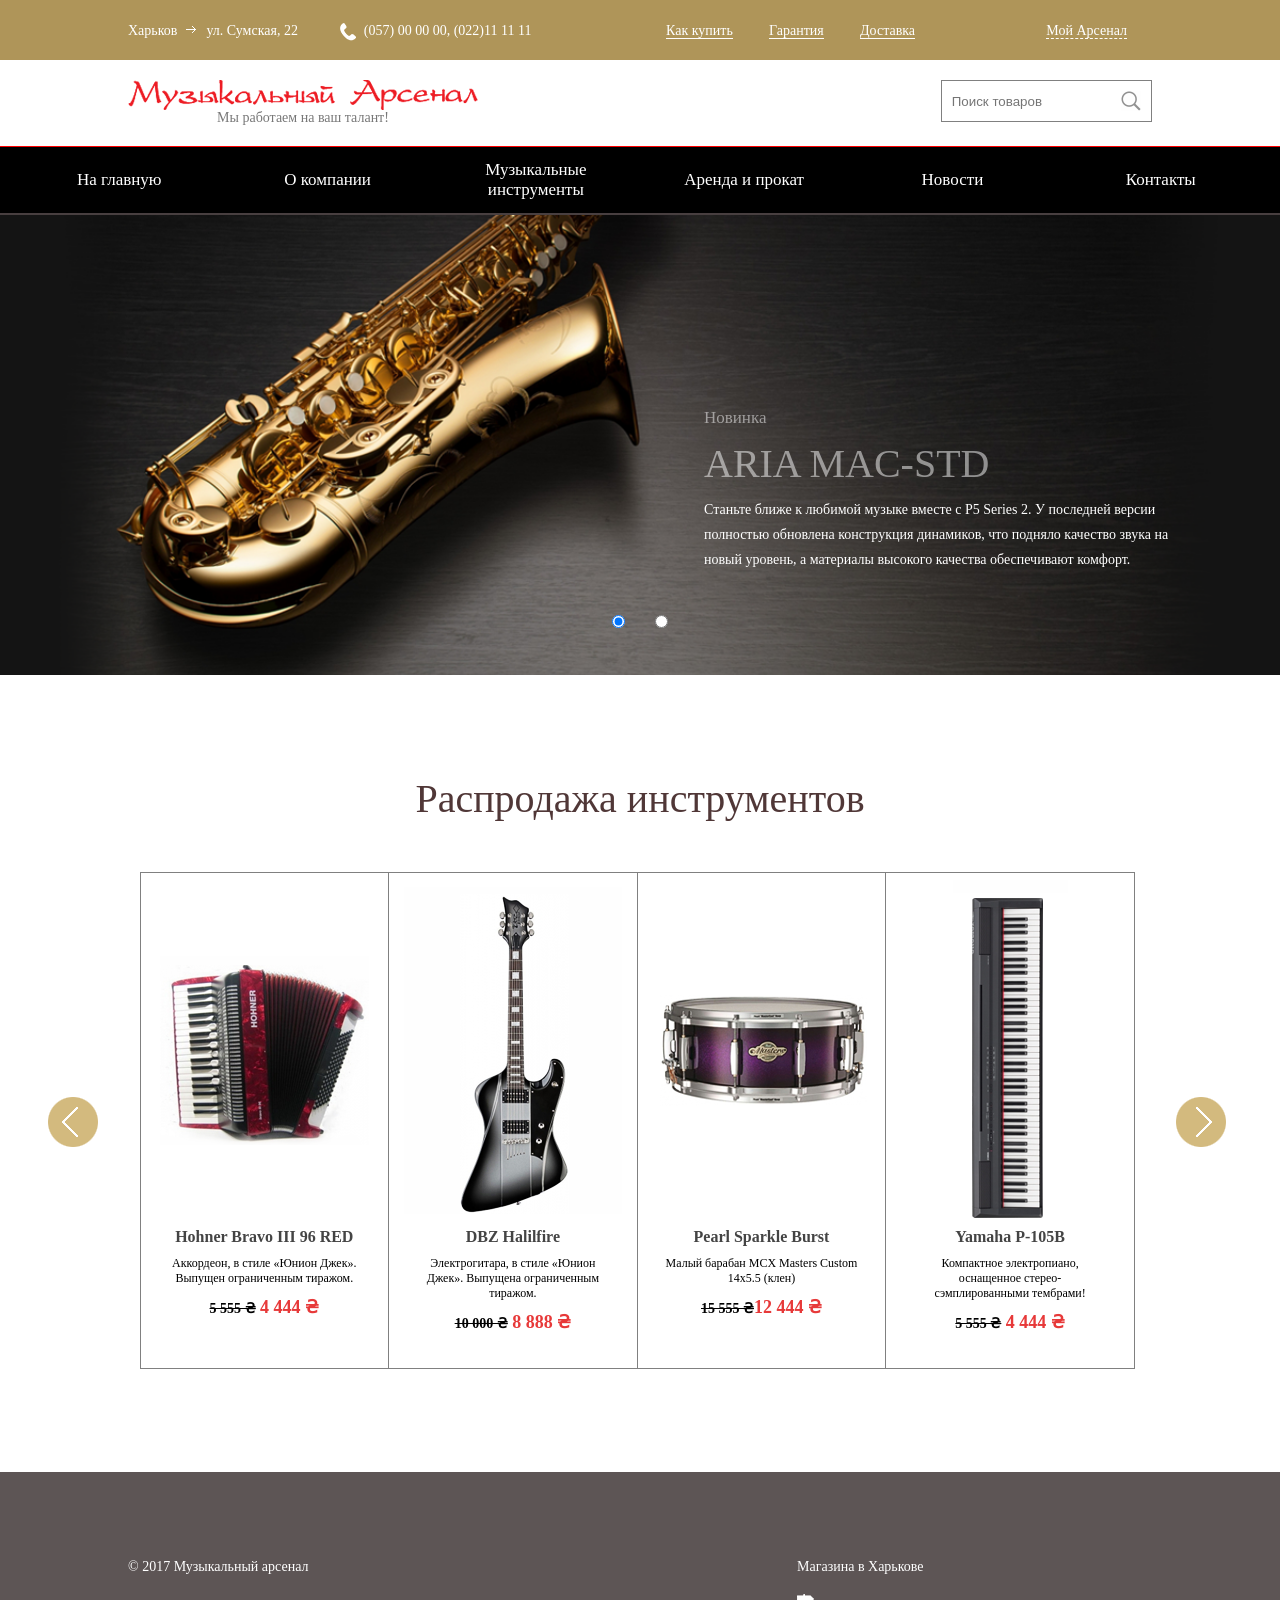
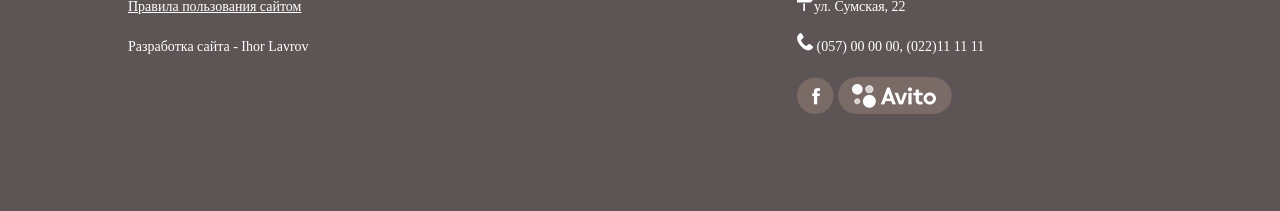
<file: index.html>
<!DOCTYPE html>
<html>
<head> 
    <meta charset="UTF-8">
    <link rel="stylesheet" href="css/mainStyles.css">
    <link rel="stylesheet" href="css/headerStyles.css">
    <link rel="stylesheet" href="css/topMenuStyles.css">
    <link rel="stylesheet" href="css/footerStyles.css">
    <link rel="stylesheet" href="css/slider.css">
    <link rel="stylesheet" href="css/salesStyles.css">
    <link rel="stylesheet" href="css/media.css">
    <title>MuzArsenal</title>
   
</head>
<body>
    <header>
        <div class="headerFirstLine">
            <div class="headerInfoHolder">
                <p>Харьков <img src="img/arrow.png" alt="arrow-image"> ул. Сумская, 22</p>
                <p><img src="img/phone.png" alt="phone-image">(057) 00 00 00, (022)11 11 11</p>
            </div>
            <nav>
                <ul>
                    <li><a href="pages/howToBuy.html">Как купить</a></li>
                    <li><a href="pages/howToBuy.html">Гарантия</a></li>
                    <li><a href="pages/howToBuy.html">Доставка</a></li>
                </ul>
            </nav>
            <ul>
                <li>Мой Арсенал</li>
            </ul>
        </div>
    </header>
    <section class="topMenu">
       <div class="logoHolder">
        <a href="index.html"> <img class="logo" src="img/logo.png" alt="logo">
        <img  class="miniLogo" src="img/miniLogo.png" alt=""></a>
        <p>Мы работаем на ваш талант!</p>
        </div>
        <div class="searchHolder">
            <input type="search" size="20" placeholder="Поиск товаров"><img src="img/searchIcon.png" alt="">
        </div>
        <div class="basket">
            <img src="img/basket.png" alt="basket">
            <p>Корзина<p>
            <div>25</div>
        </div>
    </section>
    <section class="navMenu">
        <nav>
            <ul>
                <li><a href="index.html">На главную</a></li>
                <li><a href="pages/aboutCompany.html">О компании</a>
                </li>
                <li>
                    <a href="pages/musicInstrument.html">Музыкальные инструменты</a>
                    <ul>
                        <li><a href="pages/piano.html">Клавишные</a></li>
                        <li><a href="pages/guitars.html">Гитары</a></li>
                        <li><a href="pages/tube.html">Духовые</a></li>
                    </ul>
                </li>
                <li><a href="pages/events.html">Аренда и прокат</a></li>
               
                <li><a href="pages/news.html">Новости</a></li>
                <li><a href="pages/contacts.html">Контакты</a></li>
            </ul>
        </nav>
    </section>
    <section>
        <ul id="slider">
            <li class="slide showing">
               <div class="textHolder">
                    <p class="easyText">Новинка</p>
                   <h2>ARIA MAC-STD</h2>
                   <p>Станьте ближе к любимой музыке вместе с P5 Series 2. У последней версии полностью обновлена конструкция динамиков, что подняло качество звука на новый уровень, а материалы высокого качества обеспечивают комфорт.  </p>
               </div>
            </li>
            <li class="slide"> <div class="textHolder">
                    <p class="easyText">Новинка</p>
                   <h2>YAMAHA PSR-F51</h2>
                   <p>Прикоснитесь к идеалу. Новое покрытие клавиш позволяет ощутить максимальный комфорт и получить новые ощущения. </p>
               </div>
            </li>
          
            <input class="radioSlide" id="slide1" type="radio" name="slide11" value="slide1" checked="true"> 
            <input  class="radioSlide" id="slide2" type="radio" name="slide1" value="slide1"> 
        </ul>
    </section>
    <section class="sales">
        <h1 class="visibleText">Распродажа инструментов</h1>
        <h1 class="hiddenText"><a href="#">Распродажа инструментов</a></h1>
        <div class="salesArrow">
            <img src="img/leftArrow.png" alt="">
        </div>
       <div class="tableHolder">
            <table cellspacing="0px">
               <tr>
                   <td>
                       <figure class="marginTopImg">
                           <img  src="img/bayan.png" alt="">
                       </figure>
                       <div>
                           <h5>Hohner Bravo III 96 RED</h5>
                           <p>Аккордеон, в стиле 
                           «Юнион Джек». Выпущен ограниченным тиражом. </p>
                           <h4><span>5 555 &#8372;</span> 4 444 &#8372;</h4>
                       </div>
                   </td>
                   <td>
                   <figure>
                           <img src="img/guitar.png" alt="">
                       </figure>
                       <div>
                           <h5>DBZ Halilfire</h5>
                           <p>Электрогитара, в стиле 
                           «Юнион Джек». Выпущена ограниченным тиражом. </p>
                           <h4><span>10 000 &#8372;</span> 8 888 &#8372;</h4>
                       </div>
                       </td>
                   <td>
                       <figure class="marginTopImg" >
                           <img  src="img/drum.png" alt="">
                       </figure>
                       <div>
                           <h5>Pearl Sparkle Burst</h5>
                           <p>Малый барабан MCX Masters Custom 14x5.5 (клен) </p>
                           <h4><span>15 555 &#8372;</span>12 444 &#8372;</h4>
                       </div>
                       </td>
                   <td>
                       <figure>
                           <img src="img/piano.png" alt="">
                       </figure>
                       <div>
                           <h5>Yamaha P-105B</h5>
                           <p>Компактное электропиано, оснащенное стерео- сэмплированными тембрами!</p>
                           <h4><span>5 555 &#8372;</span> 4 444 &#8372;</h4>
                       </div>
                       </td>
               </tr>
           </table>
       </div>
        <div class="salesArrow">
            <img src="img/rightArrow.png" alt="">
        </div>
    </section>
    <footer>
        <div>
            <p>&copy; 2017 Музыкальный арсенал</p>
            <p><a href="#">Правила пользования сайтом</a></p>
            <p>Разработка сайта - Ihor Lavrov</p>
        </div>
        <div>
            <p>Магазина в Харькове</p>
            <p><img src="img/adressIcon.png" alt="">ул. Сумская, 22</p>
            <p><img src="img/phoneFooterIcon.png" alt=""> (057) 00 00 00, (022)11 11 11</p>
            <p><a class="noUnderline" href="http://facebook.com"><img class="socialLogo" src="img/facebookIcon.png" alt=""> <img  class="socialLogo" src="img/avitoIcon.png" alt=""></a></p>
        </div>
        <div></div>
    </footer>
     <script src="js/slider.js"></script>
</body>
</html>
</file>
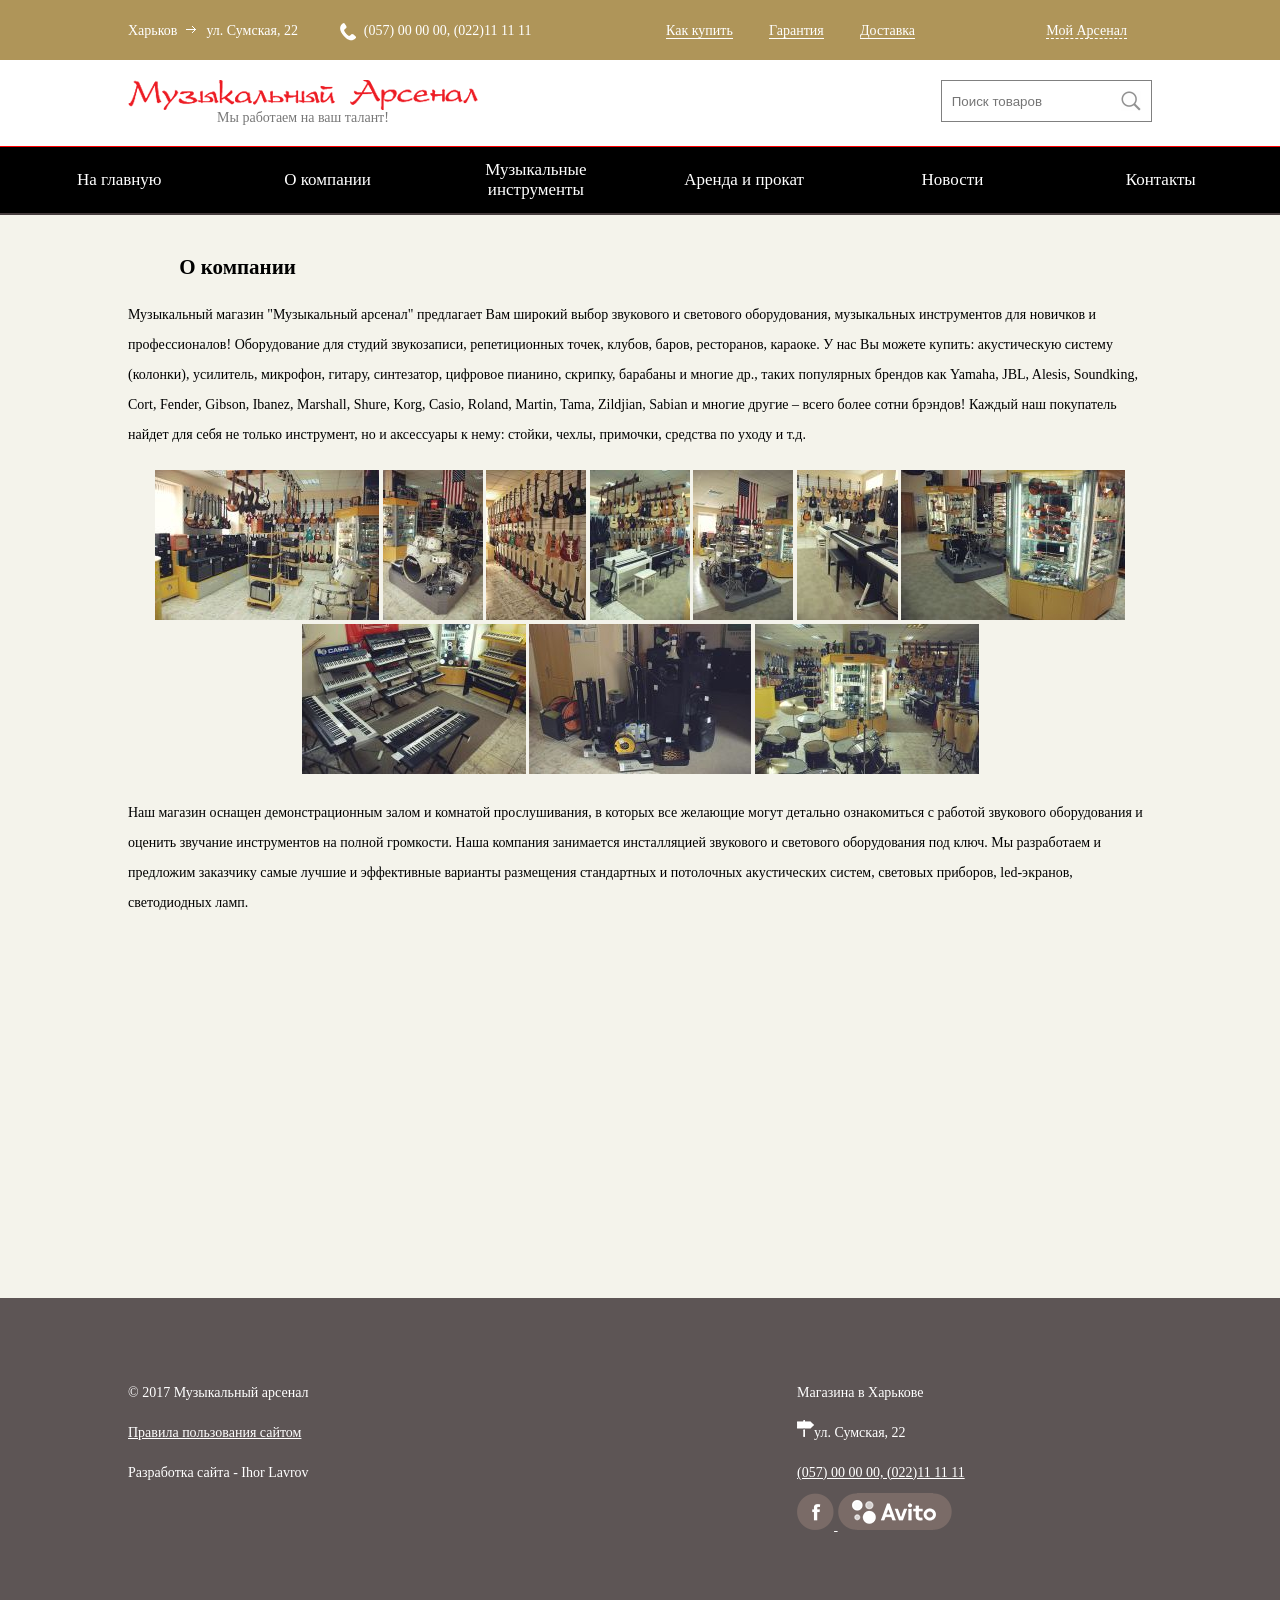
<file: pages/aboutCompany.html>
<!DOCTYPE html>
<html>
<head>
    <meta charset="UTF-8">
    <link rel="stylesheet" href="../css/mainStyles.css">
    <link rel="stylesheet" href="../css/headerStyles.css">
    <link rel="stylesheet" href="../css/topMenuStyles.css">
    <link rel="stylesheet" href="../css/footerStyles.css">
    <link rel="stylesheet" href="../css/aboutCompanyStyles.css">
    <link rel="stylesheet" href="../css/media.css">
    <link rel="stylesheet" href="fancybox/jquery.fancybox-1.3.3.css" type="text/css" media="screen" />
    <script type="text/javascript" src="fancybox/jquery-1.8.3.min.js"></script>
    <script type="text/javascript" src="fancybox/jquery.mousewheel-3.0.4.pack.js"></script>
    <script type="text/javascript" src="fancybox/jquery.fancybox-1.3.3.js"></script>
    <script type="text/javascript">
    $(document).ready(function() {
    $(".gallery a").fancybox(); 
    });
    </script>
    <title>MuzArsenal</title>
</head>
<body>
 <header>
        <div class="headerFirstLine">
            <div class="headerInfoHolder">
                <p>Харьков <img src="../img/arrow.png" alt="arrow-image"> ул. Сумская, 22</p>
                <p><img src="../img/phone.png" alt="phone-image">(057) 00 00 00, (022)11 11 11</p>
            </div>
            <nav>
                <ul>
                    <li><a href="howToBuy.html">Как купить</a></li>
                    <li><a href="howToBuy.html">Гарантия</a></li>
                    <li><a href="howToBuy.html">Доставка</a></li>
                </ul>
            </nav>
            <ul>
                <li>Мой Арсенал</li>
            </ul>
        </div>
</header>
<section class="topMenu">
       <div class="logoHolder">
        <a href="../index.html"> <img class="logo" src="../img/logo.png" alt="logo">
        <img  class="miniLogo" src="../img/miniLogo.png" alt=""></a>
        <p>Мы работаем на ваш талант!</p>
        </div>
        <div class="searchHolder">
            <input type="search" size="20" placeholder="Поиск товаров"><img src="../img/searchIcon.png" alt="">
        </div>
        <div class="basket">
            <img src="../img/basket.png" alt="basket">
            <p>Корзина<p>
            <div>25</div>
        </div>
    </section>
 <section class="navMenu">
        <nav>
            <ul>
                <li><a href="../index.html">На главную</a></li>
                <li><a href="#"><a href="aboutCompany.html">О компании </a></a>
                </li>
                <li>
                    <a href="musicInstrument.html">Музыкальные инструменты</a>
                    <ul>
                        <li><a href="piano.html">Клавишные</a></li>
                        <li><a href="guitars.html">Гитары</a></li>
                        <li><a href="tube.html">Духовые</a></li>
                    </ul>
                </li>
                <li><a href="events.html">Аренда и прокат</a></li>
                
                <li><a href="news.html">Новости</a></li>
                <li><a href="contacts.html">Контакты</a></li>
            </ul>
        </nav>
    </section>
<section class="companyDescription">
    <h1>О компании</h1>
    <p>Музыкальный магазин "Музыкальный арсенал" предлагает Вам широкий выбор звукового и светового оборудования, музыкальных инструментов для новичков и профессионалов! Оборудование для студий звукозаписи, репетиционных точек, клубов, баров, ресторанов, караоке. У нас Вы можете купить: акустическую систему (колонки), усилитель, микрофон, гитару, синтезатор, цифровое пианино, скрипку, барабаны и многие др., таких популярных брендов как Yamaha, JBL, Alesis, Soundking, Cort, Fender, Gibson, Ibanez, Marshall, Shure, Korg, Casio, Roland, Martin, Tama, Zildjian, Sabian и многие другие – всего более сотни брэндов! Каждый наш покупатель найдет для себя не только инструмент, но и аксессуары к нему: стойки, чехлы, примочки, средства по уходу и т.д.</p>
    <div class="imageGallery gallery">
        <a class="gallery" href="../img/gallery11.jpg"><img src="../img/gallery01.jpg" alt=""></a>
       <a class="gallery" href="../img/gallery12.jpg"><img src="../img/gallery02.jpg" alt=""></a>
       <a class="gallery" href="../img/gallery13.jpg"><img src="../img/gallery03.jpg" alt=""></a>
       <a class="gallery" href="../img/gallery14.jpg"><img src="../img/gallery04.jpg" alt=""></a>
       <a class="gallery" href="../img/gallery15.jpg"><img src="../img/gallery05.jpg" alt=""></a>
       <a class="gallery" href="../img/gallery16.jpg"><img src="../img/gallery06.jpg" alt=""></a>
       <a class="gallery" href="../img/gallery17.jpg"><img src="../img/gallery07.jpg" alt=""></a>
       <a class="gallery" href="../img/gallery18.jpg"><img src="../img/gallery08.jpg" alt=""></a>
       <a class="gallery" href="../img/gallery19.jpg"><img src="../img/gallery09.jpg" alt=""></a>
       <a class="gallery" href="../img/gallery20.jpg"><img src="../img/gallery10.jpg" alt=""></a>
       
    </div>
    <p>Наш магазин оснащен демонстрационным залом и комнатой прослушивания, в которых все желающие могут детально ознакомиться с работой звукового оборудования и оценить звучание инструментов на полной громкости. Наша компания занимается инсталляцией звукового и светового оборудования под ключ. Мы разработаем и предложим заказчику самые лучшие и эффективные варианты размещения стандартных и потолочных акустических систем, световых приборов, led-экранов, светодиодных ламп.</p>
    <div class="video">
        <iframe style="display: block; margin: auto" width="640" height="360" src="https://www.youtube.com/embed/1-9iCrpAvho" frameborder="0" allowfullscreen></iframe>
    </div>
</section>
<footer>
    <div>
        <p>&copy; 2017 Музыкальный арсенал</p>
        <p><a href="#">Правила пользования сайтом</a></p>
        <p>Разработка сайта - Ihor Lavrov</p>
    </div>
    <div>
        <p>Магазина в Харькове</p>
        <p><img src="../img/adressIcon.png" alt="">ул. Сумская, 22</p>
        <p><a href="http://facebook.com"<img src="img/phoneFooterIcon.png" alt="">(057) 00 00 00, (022)11 11 11</p>
        <p><img class="socialLogo" src="../img/facebookIcon.png" alt=""> <img  class="socialLogo" src="../img/avitoIcon.png" alt=""></p>
    </div>
    <div></div>
    </footer>
</body>
</html>
</file>
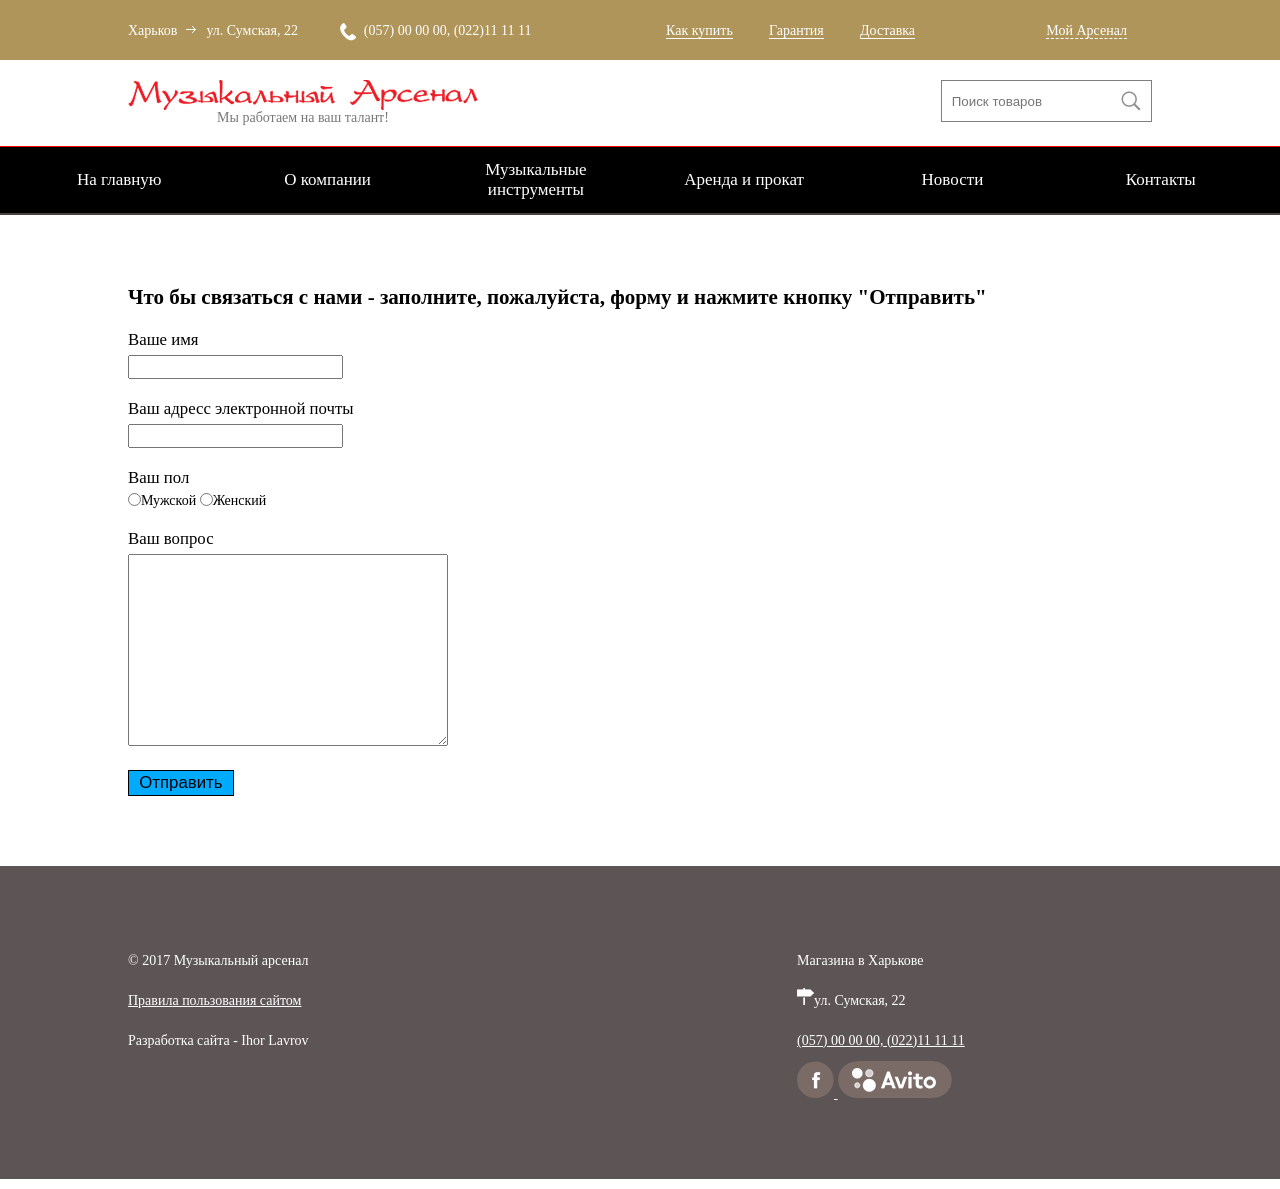
<file: pages/contacts.html>
<!DOCTYPE html>
<html>
<head>
    <meta charset="UTF-8">  
    <link rel="stylesheet" href="../css/mainStyles.css">
    <link rel="stylesheet" href="../css/headerStyles.css">
    <link rel="stylesheet" href="../css/topMenuStyles.css">
    <link rel="stylesheet" href="../css/footerStyles.css">
    <link rel="stylesheet" href="../css/contacts.css">
    <link rel="stylesheet" href="../css/media.css">
    <title>Гитары</title>
</head>
<body>
 <header>
        <div class="headerFirstLine">
            <div class="headerInfoHolder">
                <p>Харьков <img src="../img/arrow.png" alt="arrow-image"> ул. Сумская, 22</p>
                <p><img src="../img/phone.png" alt="phone-image">(057) 00 00 00, (022)11 11 11</p>
            </div>
            <nav>
                <ul>
                    <li><a href="howToBuy.html">Как купить</a></li>
                    <li><a href="howToBuy.html">Гарантия</a></li>
                    <li><a href="howToBuy.html">Доставка</a></li>
                </ul>
            </nav>
            <ul>
                <li>Мой Арсенал</li>
            </ul>
        </div>
</header>
<section class="topMenu">
       <div class="logoHolder">
        <a href="../index.html"> <img class="logo" src="../img/logo.png" alt="logo">
        <img  class="miniLogo" src="../img/miniLogo.png" alt=""></a>
        <p>Мы работаем на ваш талант!</p>
        </div>
        <div class="searchHolder">
            <input type="search" size="20" placeholder="Поиск товаров"><img src="../img/searchIcon.png" alt="">
        </div>
        <div class="basket">
            <img src="../img/basket.png" alt="basket">
            <p>Корзина<p>
            <div>25</div>
        </div>
    </section>
<section class="navMenu">
        <nav>
            <ul>
                <li><a href="../index.html">На главную</a></li>
                <li><a href="#"><a href="aboutCompany.html">О компании </a></a>
                </li>
                <li>
                    <a href="musicInstrument.html">Музыкальные инструменты</a>
                    <ul>
                        <li><a href="piano.html">Клавишные</a></li>
                        <li><a href="guitars.html">Гитары</a></li>
                        <li><a href="tube.html">Духовые</a></li>
                    </ul>
                </li>
                <li><a href="events.html">Аренда и прокат</a></li>
                
                <li><a href="news.html">Новости</a></li>
                <li><a href="contacts.html">Контакты</a></li>
            </ul>
        </nav>
</section>
<section class="contacts">
    <h1>Что бы связаться с нами - заполните, пожалуйста, форму и нажмите кнопку "Отправить"</h1>
    <form action="mailto:lavrig95@gmail.com" enctype="text/plain" autocomplete="on" id="contactsForm">
   <p>
        <label for="Name">Ваше имя</label>
       <input type="text" name="Name" size="20">
   </p>
    <p>
        <label for="E-mail">Ваш адресс электронной почты</label>
        <input type="E-mail" name="E-mail" size="20">
    </p>
    <p>
        <label for="Male">Ваш пол</label>
        <input type="radio" name="Male" size="20">Мужской
        <input type="radio" name="Male" size="20">Женский
    </p>
    <p>
        <label for="question">Ваш вопрос</label>
        <textarea name="question"  cols="30" rows="10"></textarea>
    </p>
    <p>
        <input type="button" value="Отправить" id="Button">
    </p>
    </form>
</section>    
<footer>
    <div>
        <p>&copy; 2017 Музыкальный арсенал</p>
        <p><a href="#">Правила пользования сайтом</a></p>
        <p>Разработка сайта - Ihor Lavrov</p>
    </div>
    <div>
        <p>Магазина в Харькове</p>
        <p><img src="../img/adressIcon.png" alt="">ул. Сумская, 22</p>
        <p><a href="http://facebook.com"<img src="img/phoneFooterIcon.png" alt="">(057) 00 00 00, (022)11 11 11</p>
        <p><img class="socialLogo" src="../img/facebookIcon.png" alt=""> <img  class="socialLogo" src="../img/avitoIcon.png" alt=""></p>
    </div>
    <div></div>
    </footer>
</body>
</html>
</file>
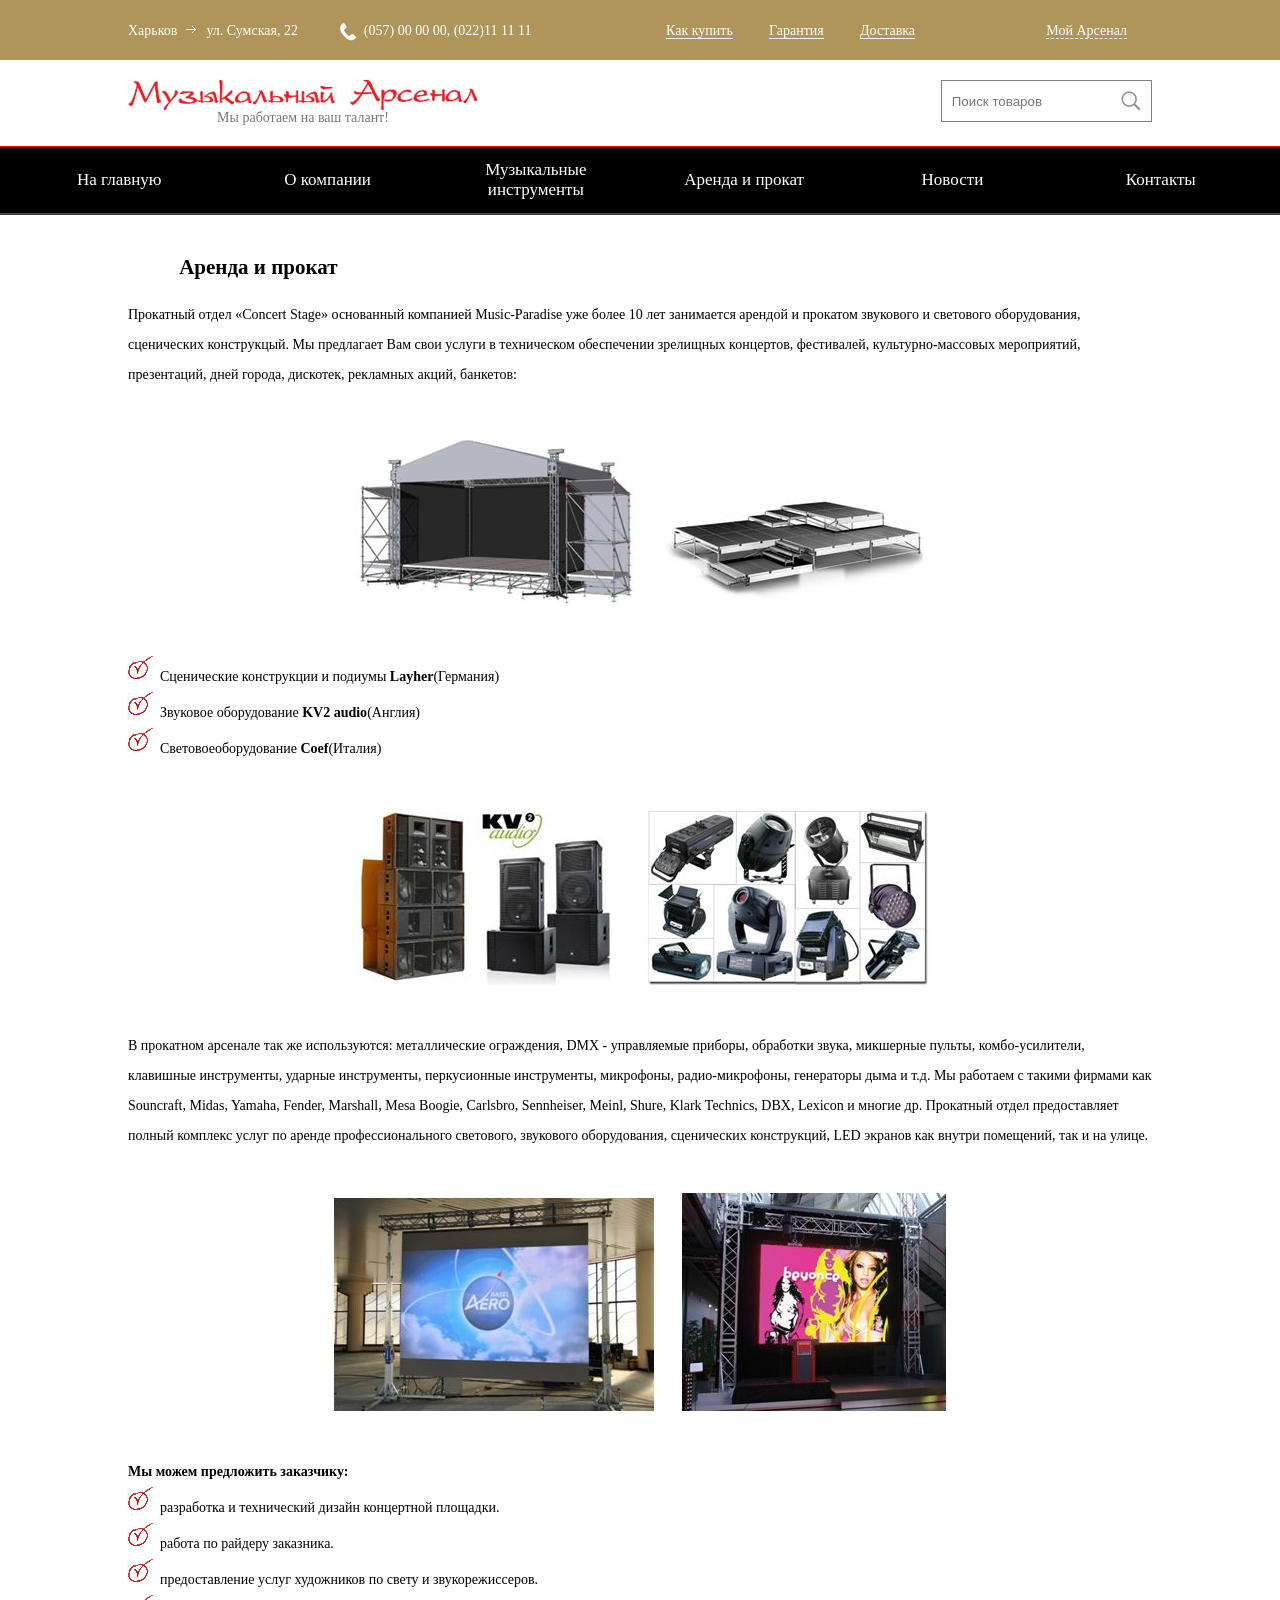
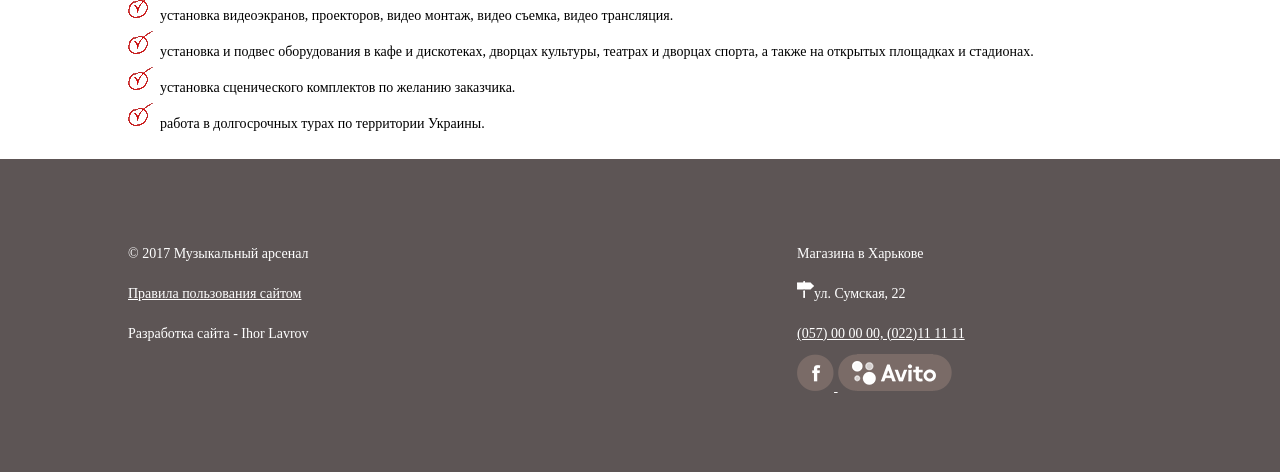
<file: pages/events.html>
<!DOCTYPE html>
<html>
<head>
    <meta charset="UTF-8">
    <link rel="stylesheet" href="../css/mainStyles.css">
    <link rel="stylesheet" href="../css/headerStyles.css">
    <link rel="stylesheet" href="../css/topMenuStyles.css">
    <link rel="stylesheet" href="../css/footerStyles.css">
    <link rel="stylesheet" href="../css/guitarsStyles.css">
    <link rel="stylesheet" href="../css/aboutCompanyStyles.css">
    <link rel="stylesheet" href="../css/events.css">
    <link rel="stylesheet" href="../css/media.css">
    <title>Гитары</title>
</head>
<body>
 <header>
        <div class="headerFirstLine">
            <div class="headerInfoHolder">
                <p>Харьков <img src="../img/arrow.png" alt="arrow-image"> ул. Сумская, 22</p>
                <p><img src="../img/phone.png" alt="phone-image">(057) 00 00 00, (022)11 11 11</p>
            </div>
            <nav>
                <ul>
                    <li><a href="howToBuy.html">Как купить</a></li>
                    <li><a href="howToBuy.html">Гарантия</a></li>
                    <li><a href="howToBuy.html">Доставка</a></li>
                </ul>
            </nav>
            <ul>
                <li>Мой Арсенал</li>
            </ul>
        </div>
</header>
<section class="topMenu">
       <div class="logoHolder">
        <a href="../index.html"> <img class="logo" src="../img/logo.png" alt="logo">
        <img  class="miniLogo" src="../img/miniLogo.png" alt=""></a>
        <p>Мы работаем на ваш талант!</p>
        </div>
        <div class="searchHolder">
            <input type="search" size="20" placeholder="Поиск товаров"><img src="../img/searchIcon.png" alt="">
        </div>
        <div class="basket">
            <img src="../img/basket.png" alt="basket">
            <p>Корзина<p>
            <div>25</div>
        </div>
    </section>
<section class="navMenu">
        <nav>
            <ul>
                <li><a href="../index.html">На главную</a></li>
                <li><a href="#"><a href="aboutCompany.html">О компании </a></a>
                </li>
                <li>
                    <a href="musicInstrument.html">Музыкальные инструменты</a>
                    <ul>
                        <li><a href="piano.html">Клавишные</a></li>
                        <li><a href="guitars.html">Гитары</a></li>
                        <li><a href="tube.html">Духовые</a></li>
                    </ul>
                </li>
                <li><a href="events.html">Аренда и прокат</a></li>
                
                <li><a href="news.html">Новости</a></li>
                <li><a href="contacts.html">Контакты</a></li>
            </ul>
        </nav>
</section>
<section class="companyDescription">
    <h1>Аренда и прокат</h1>
    <p>  Прокатный отдел «Concert Stage» основанный компанией Music-Paradise уже более 10 лет занимается арендой и прокатом звукового и светового оборудования, сценических конструкцый. Мы предлагает Вам свои услуги в техническом обеспечении зрелищных концертов, фестивалей, культурно-массовых мероприятий, презентаций, дней города, дискотек, рекламных акций, банкетов:</p>
    <div class="imageGallery">
        <img src="../img/scene1.jpg" alt="">
        <img src="../img/scene2.jpg" alt="">
    </div>
    <ul  class="eventsList">
        <li>Сценические конструкции и подиумы <strong>Layher</strong>(Германия)</li>
        <li>Звуковое оборудование <strong>KV2 audio</strong>(Англия)</li>
        <li>Световоеоборудование <strong>Coef</strong>(Италия)</li>
    </ul>
    <div class="imageGallery">
        <img src="../img/scene3.jpg" alt="">
        <img src="../img/scene4.jpg" alt="">
    </div>
    <p>В прокатном арсенале так же используются: металлические ограждения, DMX - управляемые приборы, обработки звука, микшерные пульты, комбо-усилители, клавишные инструменты, ударные инструменты, перкусионные инструменты, микрофоны, радио-микрофоны, генераторы дыма и т.д. Мы работаем с такими фирмами как Souncraft, Midas, Yamaha, Fender, Marshall, Mesa Boogie, Carlsbro, Sennheiser, Meinl, Shure, Klark Technics, DBX, Lexicon и многие др.

Прокатный отдел предоставляет полный комплекс услуг по аренде профессионального светового, звукового оборудования, сценических конструкций, LED экранов как внутри помещений, так и на улице.</p>
    <div class="imageGallery">
        <img src="../img/scene5.jpg" alt="">
        <img src="../img/scene6.jpg" alt="">
    </div>
    <p><strong>Мы можем предложить заказчику:</strong></p>
    <ul class="eventsList">
        <li>разработка и технический дизайн концертной площадки.</li>
        <li>работа по райдеру заказника.</li>
        <li>предоставление услуг художников по свету и звукорежиссеров.</li>
        <li>установка видеоэкранов, проекторов, видео монтаж, видео съемка, видео трансляция.</li>
        <li>установка и подвес оборудования в кафе и дискотеках, дворцах культуры, театрах и дворцах спорта, а также на открытых площадках и стадионах.</li>
        <li>установка сценического комплектов по желанию заказчика.</li>
        <li>работа в долгосрочных турах по территории Украины.</li>
    </ul>
</section>

<footer>
    <div>
        <p>&copy; 2017 Музыкальный арсенал</p>
        <p><a href="#">Правила пользования сайтом</a></p>
        <p>Разработка сайта - Ihor Lavrov</p>
    </div>
    <div>
        <p>Магазина в Харькове</p>
        <p><img src="../img/adressIcon.png" alt="">ул. Сумская, 22</p>
        <p><a href="http://facebook.com"<img src="img/phoneFooterIcon.png" alt="">(057) 00 00 00, (022)11 11 11</p>
        <p><img class="socialLogo" src="../img/facebookIcon.png" alt=""> <img  class="socialLogo" src="../img/avitoIcon.png" alt=""></p>
    </div>
    <div></div>
    </footer>
</body>
</html>
</file>
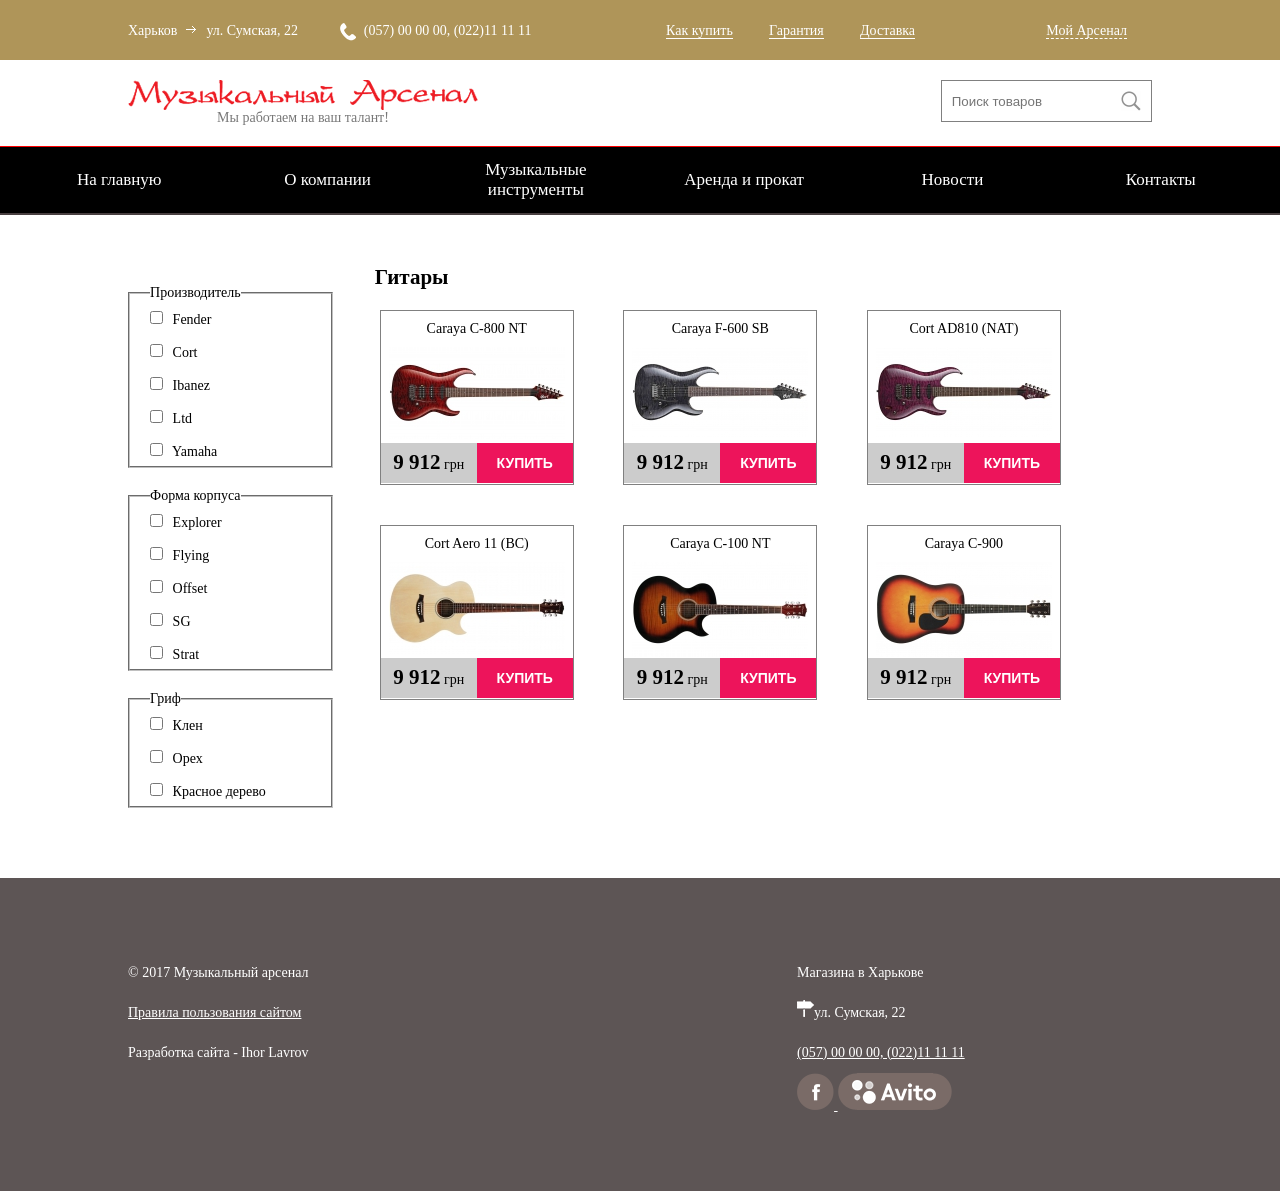
<file: pages/guitars.html>
<!DOCTYPE html>
<html>
<head>
    <meta charset="UTF-8">
    <link rel="stylesheet" href="../css/mainStyles.css">
    <link rel="stylesheet" href="../css/headerStyles.css">
    <link rel="stylesheet" href="../css/topMenuStyles.css">
    <link rel="stylesheet" href="../css/footerStyles.css">
    <link rel="stylesheet" href="../css/guitarsStyles.css">
    <link rel="stylesheet" href="../css/media.css">
    <title>Гитары</title>
</head>
<body>
 <header>
        <div class="headerFirstLine">
            <div class="headerInfoHolder">
                <p>Харьков <img src="../img/arrow.png" alt="arrow-image"> ул. Сумская, 22</p>
                <p><img src="../img/phone.png" alt="phone-image">(057) 00 00 00, (022)11 11 11</p>
            </div>
            <nav>
                <ul>
                   <li><a href="howToBuy.html">Как купить</a></li>
                    <li><a href="howToBuy.html">Гарантия</a></li>
                    <li><a href="howToBuy.html">Доставка</a></li>
                </ul>
            </nav>
            <ul>
                <li>Мой Арсенал</li>
            </ul>
        </div>
</header>
<section class="topMenu">
       <div class="logoHolder">
        <a href="../index.html"> <img class="logo" src="../img/logo.png" alt="logo">
        <img  class="miniLogo" src="../img/miniLogo.png" alt=""></a>
        <p>Мы работаем на ваш талант!</p>
        </div>
        <div class="searchHolder">
            <input type="search" size="20" placeholder="Поиск товаров"><img src="../img/searchIcon.png" alt="">
        </div>
        <div class="basket">
            <img src="../img/basket.png" alt="basket">
            <p>Корзина<p>
            <div>25</div>
        </div>
    </section>
<section class="navMenu">
        <nav>
            <ul>
                <li><a href="../index.html">На главную</a></li>
                <li><a href="#"><a href="aboutCompany.html">О компании </a></a>
                </li>
                <li>
                    <a href="musicInstrument.html">Музыкальные инструменты</a>
                    <ul>
                        <li><a href="piano.html">Клавишные</a></li>
                        <li><a href="guitars.html">Гитары</a></li>
                        <li><a href="tube.html">Духовые</a></li>
                    </ul>
                </li>
                <li><a href="events.html">Аренда и прокат</a></li>
                
                <li><a href="news.html">Новости</a></li>
                <li><a href="contacts.html">Контакты</a></li>
            </ul>
        </nav>
</section>
<section class="instrument">
    
    <aside>
        <fieldset>
            <legend>Производитель</legend>
            <div>
               <div>
                    <input type="checkbox" name="Fender">
                   <label for="Fender">Fender</label>
               </div>
                <div>
                    <input type="checkbox" name="Cort">
                    <label for="Cort">Cort</label>
                </div>
               <div>
                    <input type="checkbox" name="Ibanez">
                   <label for="Ibanez">Ibanez</label>
               </div>
                <div>
                    <input type="checkbox" name="Ltd">
                    <label for="Ltd">Ltd</label>
                </div>
                <div>
                    <input type="checkbox" name="Yamaha">
                    <label for="Yamaha">Yamaha</label>
                </div>
            </div>
        </fieldset>
        <fieldset>
            <legend>Форма корпуса</legend>
            <div>
               <div>
                    <input type="checkbox" name="Explorer">
                   <label for="Explorer">Explorer</label>
               </div>
                <div>
                    <input type="checkbox" name="Flying">
                    <label for="Flying">Flying</label>
                </div>
               <div>
                    <input type="checkbox" name="Offset">
                   <label for="Offset">Offset</label>
               </div>
                <div>
                    <input type="checkbox" name="SG">
                    <label for="SG">SG</label>
                </div>
                <div>
                    <input type="checkbox" name="Strat">
                    <label for="Strat">Strat</label>
                </div>
            </div>
        </fieldset>
        <fieldset>
            <legend>Гриф</legend>
            <div>
               <div>
                    <input type="checkbox" name="Fender">
                   <label for="Fender">Клен</label>
               </div>
                <div>
                    <input type="checkbox" name="Cort">
                    <label for="Cort">Орех</label>
                </div>
               <div>
                    <input type="checkbox" name="Ibanez">
                   <label for="Ibanez">Красное дерево</label>
               </div>
                
            </div>
        </fieldset>
    </aside>
    <div>
        <h1>Гитары</h1>
        <article class="instrumentShelf">
            <p>Caraya C-800 NT</p>
            <div class="goodsPicture">
                <img src="../img/guitar1.jpg" alt="">
            </div>
            <div class="goodsInfo">
                <div>
                    <p><span>9 912</span> грн</p>
                </div>
               <div>
                    <button>КУПИТЬ</button>
               </div>
            </div>
        </article>
        <article class="instrumentShelf">
            <p>Caraya F-600 SB</p>
            <div class="goodsPicture">
                <img src="../img/guitar2.jpg" alt="">
            </div>
            <div class="goodsInfo">
                <div>
                    <p><span>9 912</span> грн</p>
                </div>
               <div>
                    <button>КУПИТЬ</button>
               </div>
            </div>
        </article>
        <article class="instrumentShelf">
            <p>Cort AD810 (NAT)</p>
            <div class="goodsPicture">
                <img src="../img/guitar3.jpg" alt="">
            </div>
             <div class="goodsInfo">
                <div>
                    <p><span>9 912</span> грн</p>
                </div>
               <div>
                    <button>КУПИТЬ</button>
               </div>
            </div>
        </article>
        <article class="instrumentShelf">
            <p>Cort Aero 11 (BC)</p>
            <div class="goodsPicture">
                <img src="../img/guitar4.jpg" alt="">
            </div>
            <div class="goodsInfo">
                <div>
                    <p><span>9 912</span> грн</p>
                </div>
               <div>
                    <button>КУПИТЬ</button>
               </div>
            </div>
        </article>
        <article class="instrumentShelf">
            <p>Caraya C-100 NT</p>
            <div class="goodsPicture">
                <img src="../img/guitar5.jpg" alt="">
            </div>
            <div class="goodsInfo">
                <div>
                    <p><span>9 912</span> грн</p>
                </div>
               <div>
                    <button>КУПИТЬ</button>
               </div>
            </div>
        </article>
        <article class="instrumentShelf">
            <p>Caraya C-900</p>
            <div class="goodsPicture">
                <img src="../img/guitar6.jpg" alt="">
            </div>
            <div class="goodsInfo">
                <div>
                    <p><span>9 912</span> грн</p>
                </div>
               <div>
                    <button>КУПИТЬ</button>
               </div>
            </div>  
        </article>
    </div>
</section>
<footer>
    <div>
        <p>&copy; 2017 Музыкальный арсенал</p>
        <p><a href="#">Правила пользования сайтом</a></p>
        <p>Разработка сайта - Ihor Lavrov</p>
    </div>
    <div>
        <p>Магазина в Харькове</p>
        <p><img src="../img/adressIcon.png" alt="">ул. Сумская, 22</p>
        <p><a href="http://facebook.com"<img src="img/phoneFooterIcon.png" alt="">(057) 00 00 00, (022)11 11 11</p>
        <p><img class="socialLogo" src="../img/facebookIcon.png" alt=""> <img  class="socialLogo" src="../img/avitoIcon.png" alt=""></p>
    </div>
    <div></div>
    </footer>
</body>
</html>
</file>
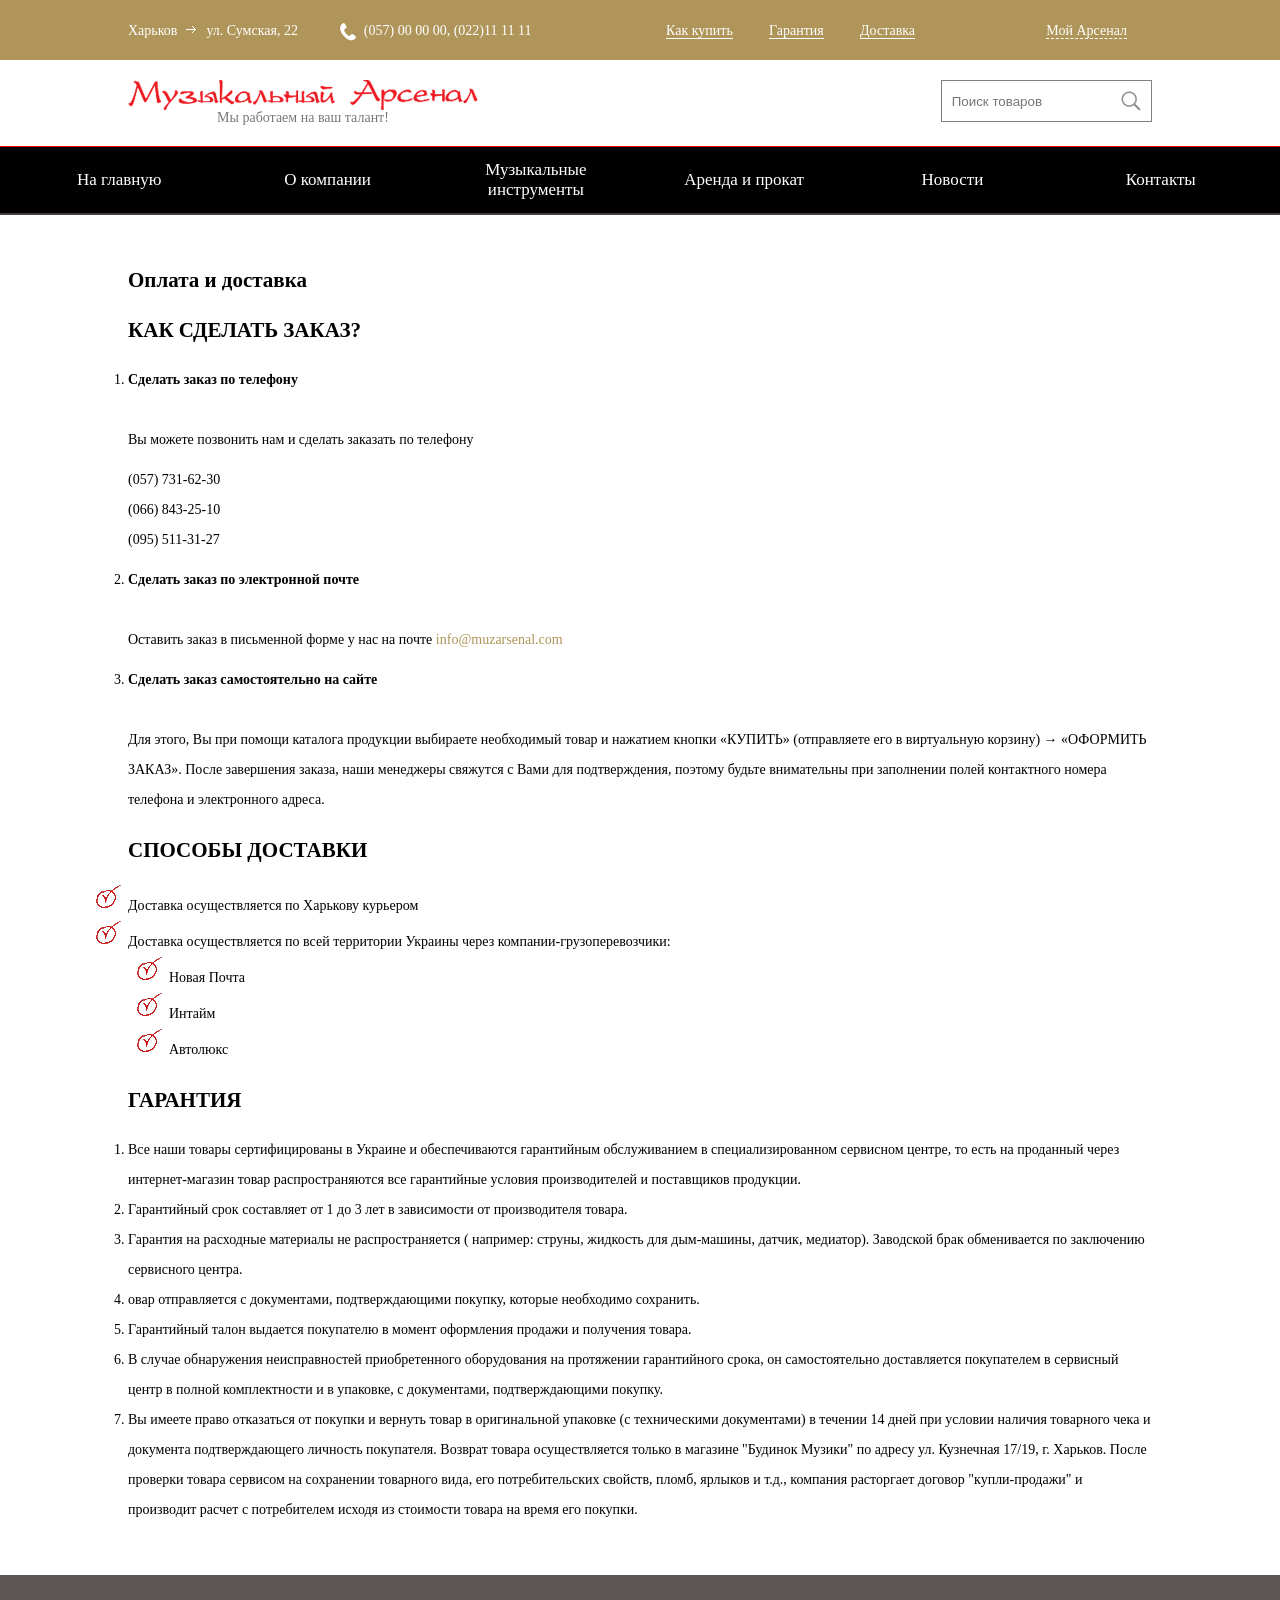
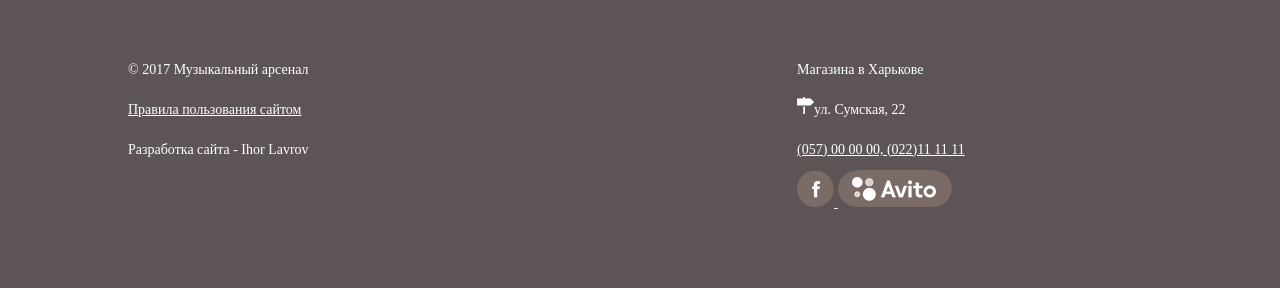
<file: pages/howToBuy.html>
<!DOCTYPE html>
<html>
<head>
    <meta charset="UTF-8">
    <link rel="stylesheet" href="../css/mainStyles.css">
    <link rel="stylesheet" href="../css/headerStyles.css">
    <link rel="stylesheet" href="../css/topMenuStyles.css">
    <link rel="stylesheet" href="../css/footerStyles.css">
    <link rel="stylesheet" href="../css/guitarsStyles.css">
    <link rel="stylesheet" href="../css/howToBuy.css">
    <link rel="stylesheet" href="../css/media.css">
    <title>Гитары</title>
</head>
<body>
 <header>
        <div class="headerFirstLine">
            <div class="headerInfoHolder">
                <p>Харьков <img src="../img/arrow.png" alt="arrow-image"> ул. Сумская, 22</p>
                <p><img src="../img/phone.png" alt="phone-image">(057) 00 00 00, (022)11 11 11</p>
            </div>
            <nav>
                <ul>
                    <li><a href="howToBuy.html">Как купить</a></li>
                    <li><a href="howToBuy.html">Гарантия</a></li>
                    <li><a href="howToBuy.html">Доставка</a></li>
                </ul>
            </nav>
            <ul>
                <li>Мой Арсенал</li>
            </ul>
        </div>
</header>
<section class="topMenu">
       <div class="logoHolder">
        <a href="../index.html"> <img class="logo" src="../img/logo.png" alt="logo">
        <img  class="miniLogo" src="../img/miniLogo.png" alt=""></a>
        <p>Мы работаем на ваш талант!</p>
        </div>
        <div class="searchHolder">
            <input type="search" size="20" placeholder="Поиск товаров"><img src="../img/searchIcon.png" alt="">
        </div>
        <div class="basket">
            <img src="../img/basket.png" alt="basket">
            <p>Корзина<p>
            <div>25</div>
        </div>
    </section>
<section class="navMenu">
        <nav>
            <ul>
                <li><a href="../index.html">На главную</a></li>
                <li><a href="#"><a href="aboutCompany.html">О компании </a></a>
                </li>
                <li>
                    <a href="musicInstrument.html">Музыкальные инструменты</a>
                    <ul>
                        <li><a href="piano.html">Клавишные</a></li>
                        <li><a href="guitars.html">Гитары</a></li>
                        <li><a href="tube.html">Духовые</a></li>
                    </ul>
                </li>
                <li><a href="events.html">Аренда и прокат</a></li>
                
                <li><a href="news.html">Новости</a></li>
                <li><a href="contacts.html">Контакты</a></li>
            </ul>
        </nav>
</section>
<section class="howToBuy">
    <h1>Оплата и доставка</h1>
    <h2>КАК СДЕЛАТЬ ЗАКАЗ?</h2>
    <ol>
        <li>
            <p><strong> Сделать заказ по телефону</strong><br><br>Вы можете позвонить нам и сделать заказать по телефону</p>
            <p>(057) 731-62-30<br>
    (066) 843-25-10<br>
    (095) 511-31-27<br></p>
        </li>
        <li>
            <p><strong>Сделать заказ по электронной почте</strong><br><br>
            Оставить заказ в письменной форме у нас на почте <a href="">info@muzarsenal.com</a></p>
        </li>
        <li>
            <p><strong> Сделать заказ самостоятельно на сайте</strong><br><br>Для этого, Вы при помощи каталога продукции выбираете необходимый товар и нажатием кнопки «КУПИТЬ» (отправляете его в виртуальную корзину) → «ОФОРМИТЬ ЗАКАЗ». После завершения заказа, наши менеджеры свяжутся с Вами для подтверждения, поэтому будьте внимательны при заполнении полей контактного номера телефона и электронного адреса. </p>
        </li>
    </ol>
    <h2>СПОСОБЫ ДОСТАВКИ</h2>
    <ul class="listDelivery">
        <li>
            Доставка осуществляется по Харькову курьером
        </li>
        <li>
            Доставка осуществляется по всей территории Украины через компании-грузоперевозчики:
            <ul>
                <li>Новая Почта</li>
                <li>Интайм</li>
                <li>Автолюкс </li>
            </ul>
        </li>
    </ul>
    <h2>ГАРАНТИЯ</h2>
    <ol>
        <li>Все наши товары сертифицированы в Украине и обеспечиваются гарантийным обслуживанием в специализированном сервисном центре, то есть на проданный через интернет-магазин товар распространяются все гарантийные условия производителей и поставщиков продукции.</li>
        <li>Гарантийный срок составляет от 1 до 3 лет в зависимости от производителя товара.</li>
        <li>Гарантия на расходные материалы не распространяется ( например: струны, жидкость для дым-машины, датчик, медиатор). Заводской брак обменивается по заключению сервисного центра.</li>
        <li>овар отправляется с документами, подтверждающими покупку, которые необходимо сохранить.</li>
        <li>Гарантийный талон выдается покупателю в момент оформления продажи и получения товара.</li>
        <li>В случае обнаружения неисправностей приобретенного оборудования на протяжении гарантийного срока, он самостоятельно доставляется покупателем в сервисный центр в полной комплектности и в упаковке, с документами, подтверждающими покупку.</li>
        <li>Вы имеете право отказаться от покупки и вернуть товар в оригинальной упаковке (c техническими документами) в течении 14 дней при условии наличия товарного чека и документа подтверждающего личность покупателя. Возврат товара осуществляется только в магазине "Будинок Музики" по адресу ул. Кузнечная 17/19, г. Харьков. После проверки товара сервисом на сохранении товарного вида, его потребительских свойств, пломб, ярлыков и т.д., компания расторгает договор "купли-продажи" и производит расчет с потребителем исходя из стоимости товара на время его покупки.
        </li>
    </ol>
</section>
<footer>
    <div>
        <p>&copy; 2017 Музыкальный арсенал</p>
        <p><a href="#">Правила пользования сайтом</a></p>
        <p>Разработка сайта - Ihor Lavrov</p>
    </div>
    <div>
        <p>Магазина в Харькове</p>
        <p><img src="../img/adressIcon.png" alt="">ул. Сумская, 22</p>
        <p><a href="http://facebook.com"<img src="img/phoneFooterIcon.png" alt="">(057) 00 00 00, (022)11 11 11</p>
        <p><img class="socialLogo" src="../img/facebookIcon.png" alt=""> <img  class="socialLogo" src="../img/avitoIcon.png" alt=""></p>
    </div>
    <div></div>
    </footer>
</body>
</html>
</file>
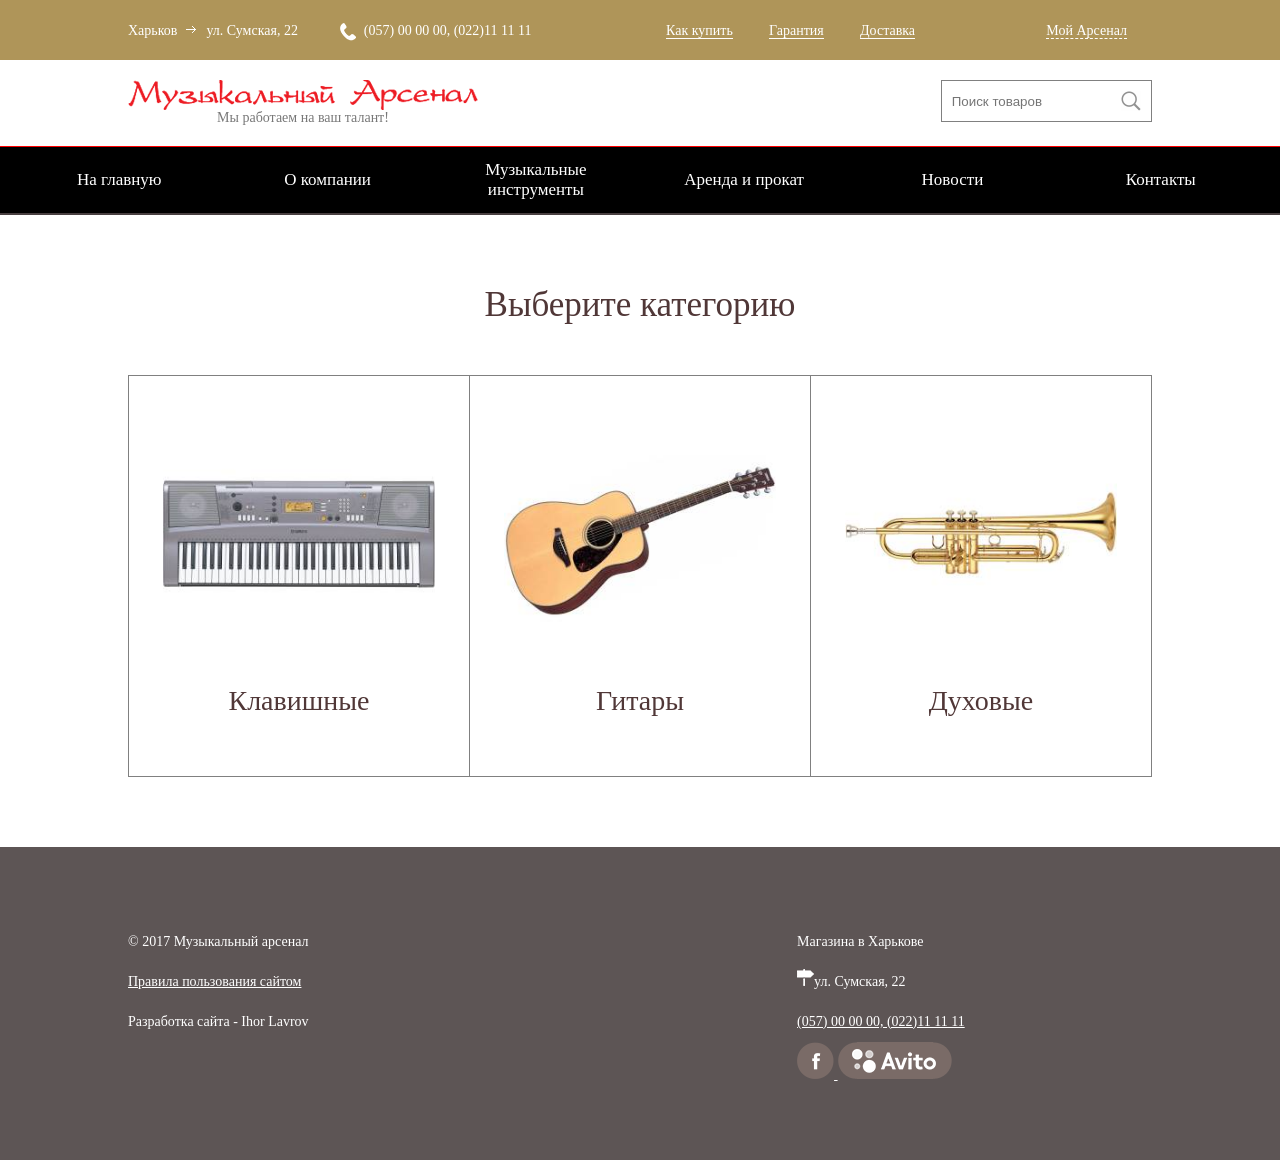
<file: pages/musicInstrument.html>
<!DOCTYPE html>
<html>
<head>
    <meta charset="UTF-8">
    <link rel="stylesheet" href="../css/mainStyles.css">
    <link rel="stylesheet" href="../css/headerStyles.css">
    <link rel="stylesheet" href="../css/topMenuStyles.css">
    <link rel="stylesheet" href="../css/footerStyles.css">
    <link rel="stylesheet" href="../css/musicInstrumentSyles.css">
    <link rel="stylesheet" href="../css/media.css">
    <title>MuzArsenal</title>
</head>
<body>
 <header>
        <div class="headerFirstLine">
            <div class="headerInfoHolder">
                <p>Харьков <img src="../img/arrow.png" alt="arrow-image"> ул. Сумская, 22</p>
                <p><img src="../img/phone.png" alt="phone-image">(057) 00 00 00, (022)11 11 11</p>
            </div>
            <nav>
                <ul>
                    <li><a href="howToBuy.html">Как купить</a></li>
                    <li><a href="howToBuy.html">Гарантия</a></li>
                    <li><a href="howToBuy.html">Доставка</a></li>
                </ul>
            </nav>
            <ul>
                <li>Мой Арсенал</li>
            </ul>
        </div>
</header>
<section class="topMenu">
       <div class="logoHolder">
        <a href="../index.html"> <img class="logo" src="../img/logo.png" alt="logo">
        <img  class="miniLogo" src="../img/miniLogo.png" alt=""></a>
        <p>Мы работаем на ваш талант!</p>
        </div>
        <div class="searchHolder">
            <input type="search" size="20" placeholder="Поиск товаров"><img src="../img/searchIcon.png" alt="">
        </div>
        <div class="basket">
            <img src="../img/basket.png" alt="basket">
            <p>Корзина<p>
            <div>25</div>
        </div>
    </section>
  <section class="navMenu">
        <nav>
            <ul>
                <li><a href="../index.html">На главную</a></li>
                <li><a href="#"><a href="aboutCompany.html">О компании </a></a>
                </li>
                <li>
                    <a href="musicInstrument.html">Музыкальные инструменты</a>
                    <ul>
                        <li><a href="piano.html">Клавишные</a></li>
                        <li><a href="guitars.html">Гитары</a></li>
                        <li><a href="tube.html">Духовые</a></li>
                    </ul>
                </li>
                <li><a href="events.html">Аренда и прокат</a></li>
                
                <li><a href="news.html">Новости</a></li>
                <li><a href="contacts.html">Контакты</a></li>
            </ul>
        </nav>
    </section>
<section class="chooseInstrument">
    <h1>Выберите категорию</h1>
    <table>
        <tr>
            <td>

                    <div>
                        <a href="piano.html"><img src="../img/300x200.jpg" alt=""></a>
                    </div>
                    <a href="piano.html"><p>Клавишные</p></a>
            </td>
             <td>
                <div>
                    <a href="guitars.html"><img src="../img/guitarIcon.jpg" alt=""></a>
                </div>
                <a href="guitars.html"><p>Гитары</p></a>
            </td>
             <td>
                <div>
                    <a href="guitars.html"><img src="../img/tube.jpg" alt=""></a>
                </div>
               <a href=""> <p>Духовые</p></a>
            </td>
             
        </tr>
    </table>
</section>
<footer>
    <div>
        <p>&copy; 2017 Музыкальный арсенал</p>
        <p><a href="#">Правила пользования сайтом</a></p>
        <p>Разработка сайта - Ihor Lavrov</p>
    </div>
    <div>
        <p>Магазина в Харькове</p>
        <p><img src="../img/adressIcon.png" alt="">ул. Сумская, 22</p>
        <p><a href="http://facebook.com"<img src="img/phoneFooterIcon.png" alt="">(057) 00 00 00, (022)11 11 11</p>
        <p><img class="socialLogo" src="../img/facebookIcon.png" alt=""> <img  class="socialLogo" src="../img/avitoIcon.png" alt=""></p>
    </div>
    <div></div>
    </footer>
</body>
</html>
</file>
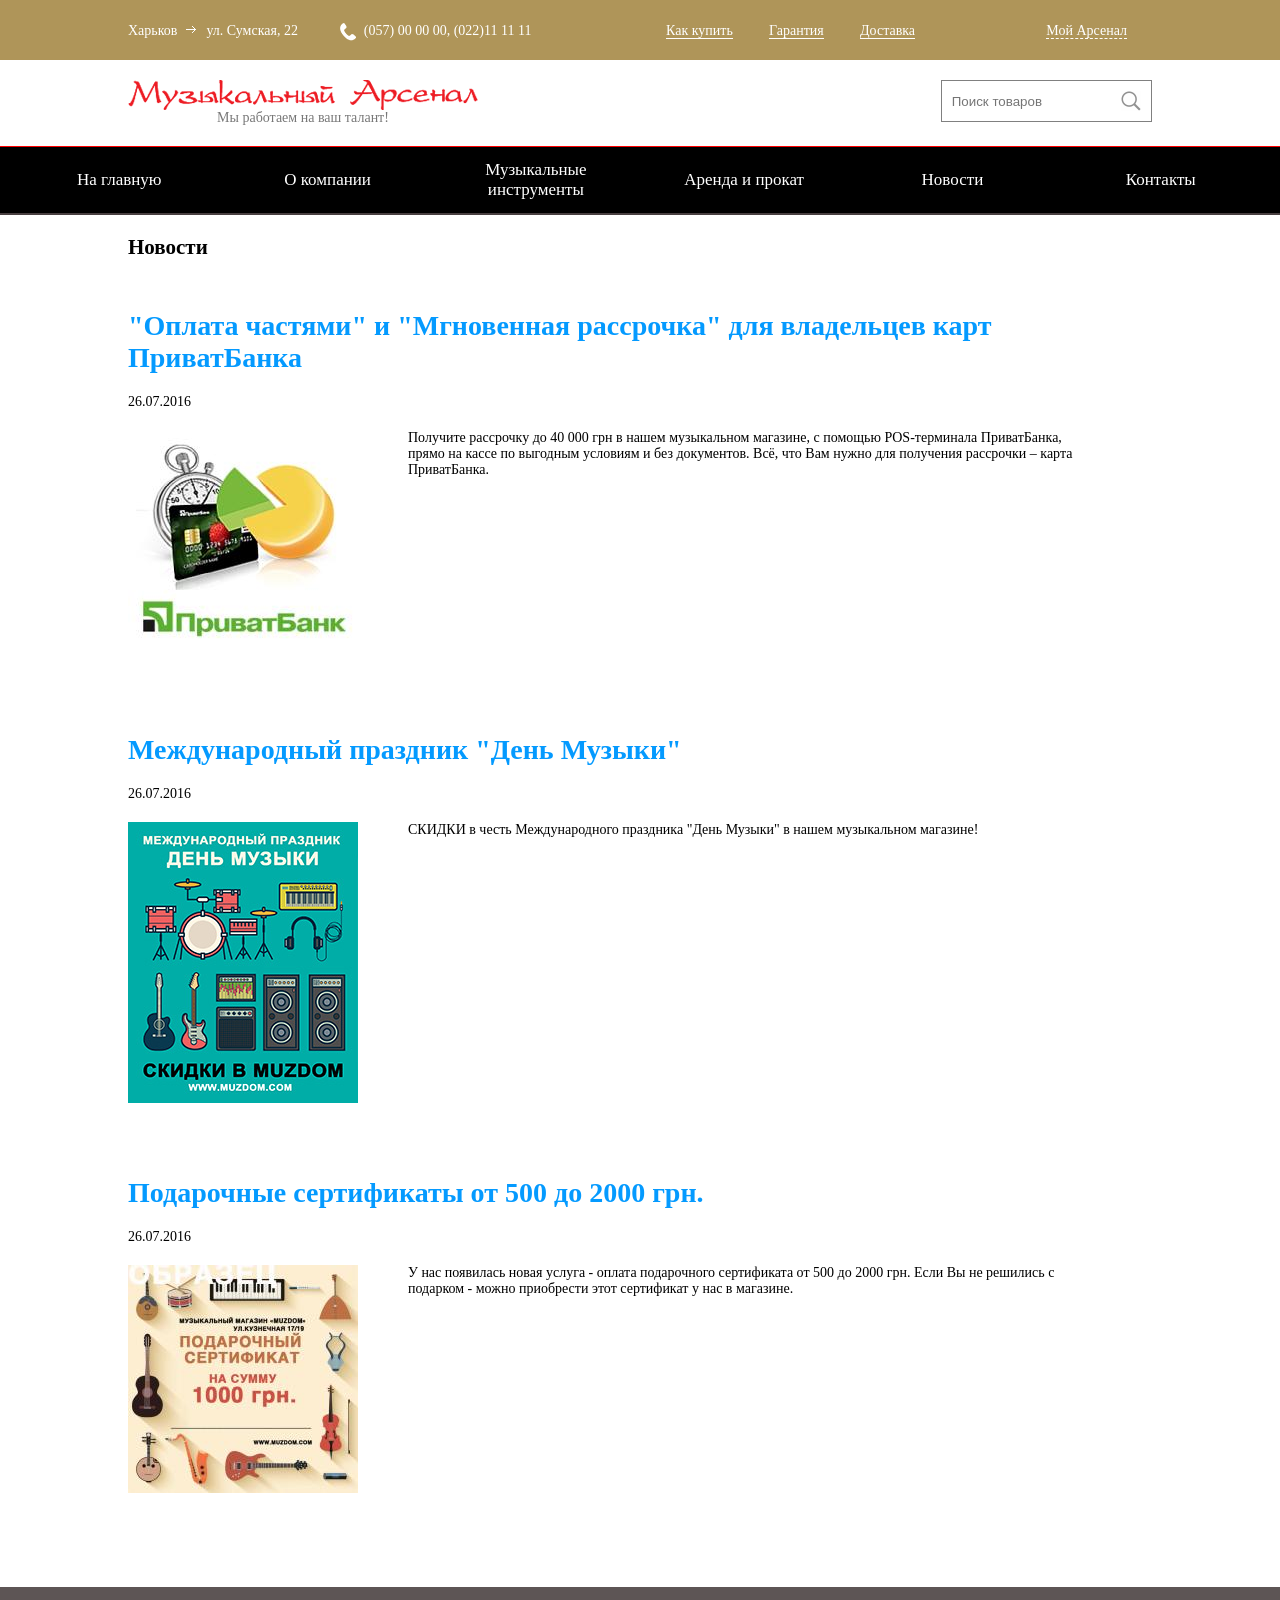
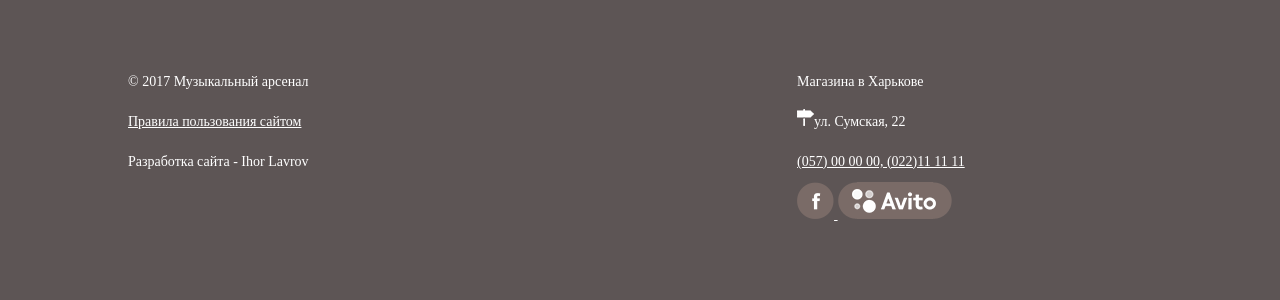
<file: pages/news.html>
<!DOCTYPE html>
<html>
<head>
    <meta charset="UTF-8">
    <link rel="stylesheet" href="../css/mainStyles.css">
    <link rel="stylesheet" href="../css/headerStyles.css">
    <link rel="stylesheet" href="../css/topMenuStyles.css">
    <link rel="stylesheet" href="../css/footerStyles.css">
    <link rel="stylesheet" href="../css/guitarsStyles.css">
    <link rel="stylesheet" href="../css/news.css">
    <link rel="stylesheet" href="../css/media.css">
    <title>Гитары</title>
</head>
<body>
 <header>
        <div class="headerFirstLine">
            <div class="headerInfoHolder">
                <p>Харьков <img src="../img/arrow.png" alt="arrow-image"> ул. Сумская, 22</p>
                <p><img src="../img/phone.png" alt="phone-image">(057) 00 00 00, (022)11 11 11</p>
            </div>
            <nav>
                <ul>
                    <li><a href="howToBuy.html">Как купить</a></li>
                    <li><a href="howToBuy.html">Гарантия</a></li>
                    <li><a href="howToBuy.html">Доставка</a></li>
                </ul>
            </nav>
            <ul>
                <li>Мой Арсенал</li>
            </ul>
        </div>
</header>
<section class="topMenu">
       <div class="logoHolder">
        <a href="../index.html"> <img class="logo" src="../img/logo.png" alt="logo">
        <img  class="miniLogo" src="../img/miniLogo.png" alt=""></a>
        <p>Мы работаем на ваш талант!</p>
        </div>
        <div class="searchHolder">
            <input type="search" size="20" placeholder="Поиск товаров"><img src="../img/searchIcon.png" alt="">
        </div>
        <div class="basket">
            <img src="../img/basket.png" alt="basket">
            <p>Корзина<p>
            <div>25</div>
        </div>
    </section>
<section class="navMenu">
        <nav>
            <ul>
                <li><a href="../index.html">На главную</a></li>
                <li><a href="#"><a href="aboutCompany.html">О компании </a></a>
                </li>
                <li>
                    <a href="musicInstrument.html">Музыкальные инструменты</a>
                    <ul>
                        <li><a href="piano.html">Клавишные</a></li>
                        <li><a href="guitars.html">Гитары</a></li>
                        <li><a href="tube.html">Духовые</a></li>
                    </ul>
                </li>
                <li><a href="events.html">Аренда и прокат</a></li>
                
                <li><a href="news.html">Новости</a></li>
                <li><a href="contacts.html">Контакты</a></li>
            </ul>
        </nav>
</section>
<section class="news">
    <h1>Новости</h1>
    <article>
        <h2><a href="">"Оплата частями" и "Мгновенная рассрочка" для владельцев карт ПриватБанка</a></h2>
        <p>26.07.2016</p>
        <div class="inline inlinePict">
            <a href=""><img src="../img/news1.jpg" alt=""></a>
        </div>
        <div class="inline inlineText">
            <p>Получите рассрочку до 40 000 грн в нашем музыкальном магазине, с помощью POS-терминала ПриватБанка, прямо на кассе по выгодным условиям и без документов. Всё, что Вам нужно для получения рассрочки – карта ПриватБанка.</p>
        </div>
    </article>
      <article>
        <h2><a href="">Международный праздник "День Музыки"</a></h2>
        <p>26.07.2016</p>
        <div class="inline inlinePict">
            <a href=""><img src="../img/news2.jpg" alt=""></a>
        </div>
        <div class="inline inlineText">
            <p>СКИДКИ в честь Международного праздника "День Музыки" в нашем музыкальном магазине!</p>
        </div>
    </article>
      <article>
        <h2><a href="">Подарочные сертификаты от 500 до 2000 грн.</a></h2>
        <p>26.07.2016</p>
        <div class="inline inlinePict">
            <a href=""><img src="../img/news3.jpg" alt=""></a>
        </div>
        <div class="inline inlineText">
            <p>У нас появилась новая услуга - оплата подарочного сертификата от 500 до 2000 грн. Если Вы не решились с подарком - можно приобрести этот сертификат у нас в магазине.</p>
        </div>
    </article>
   

</section>
<footer>
    <div>
        <p>&copy; 2017 Музыкальный арсенал</p>
        <p><a href="#">Правила пользования сайтом</a></p>
        <p>Разработка сайта - Ihor Lavrov</p>
    </div>
    <div>
        <p>Магазина в Харькове</p>
        <p><img src="../img/adressIcon.png" alt="">ул. Сумская, 22</p>
        <p><a href="http://facebook.com"<img src="img/phoneFooterIcon.png" alt="">(057) 00 00 00, (022)11 11 11</p>
        <p><img class="socialLogo" src="../img/facebookIcon.png" alt=""> <img  class="socialLogo" src="../img/avitoIcon.png" alt=""></p>
    </div>
    <div></div>
    </footer>
</body>
</html>
</file>
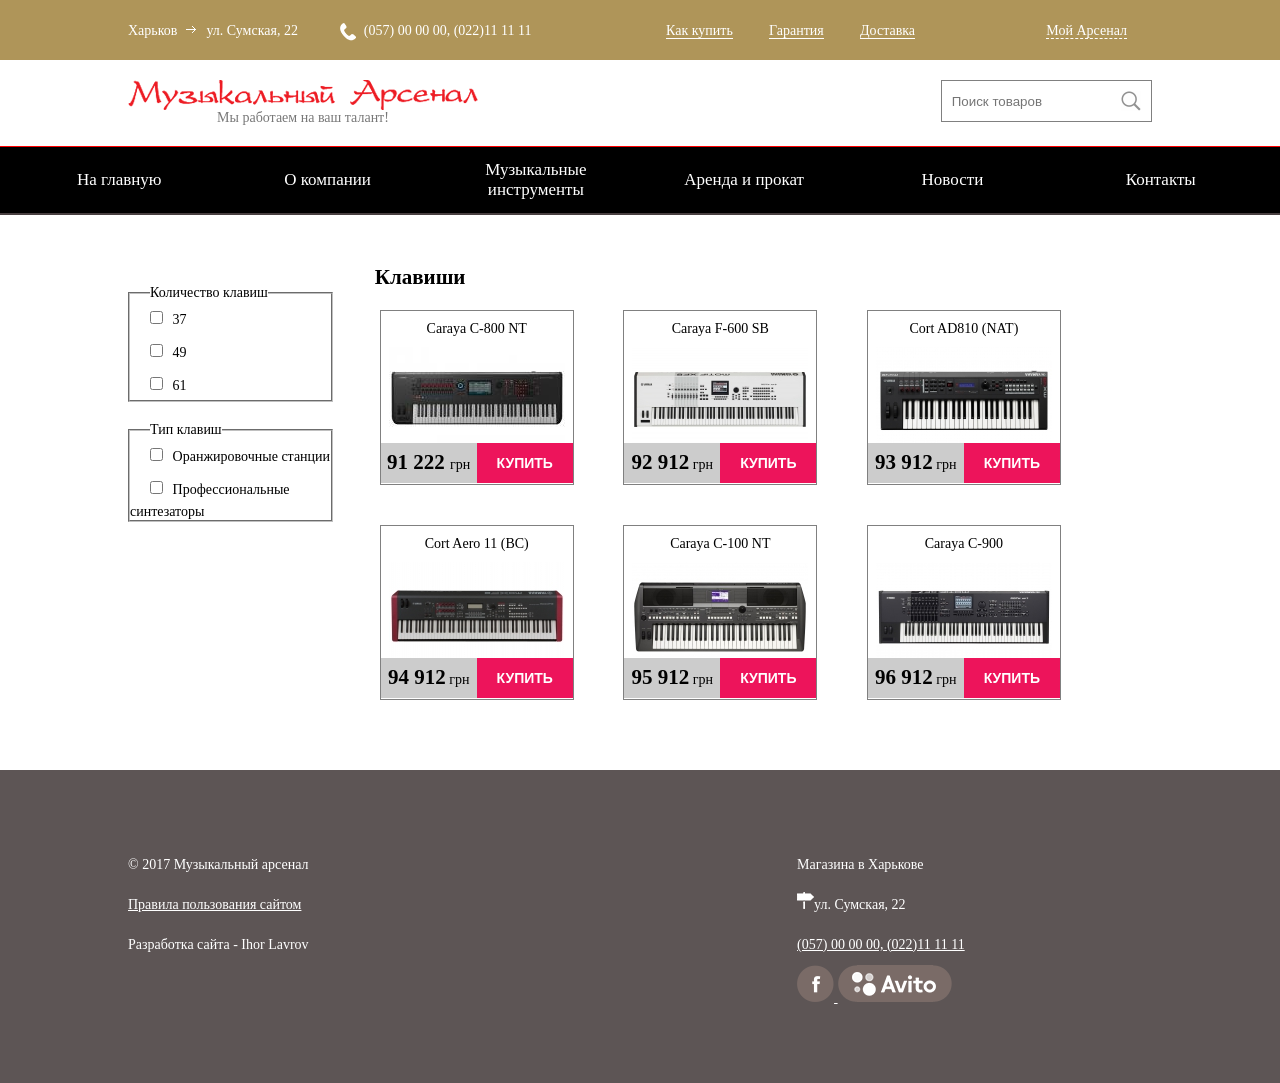
<file: pages/piano.html>
<!DOCTYPE html>
<html>
<head>
    <meta charset="UTF-8">
    <link rel="stylesheet" href="../css/mainStyles.css">
    <link rel="stylesheet" href="../css/headerStyles.css">
    <link rel="stylesheet" href="../css/topMenuStyles.css">
    <link rel="stylesheet" href="../css/footerStyles.css">
    <link rel="stylesheet" href="../css/guitarsStyles.css">
    <link rel="stylesheet" href="../css/media.css">
    <title>Клавиши</title>
</head>
<body>
 <header>
        <div class="headerFirstLine">
            <div class="headerInfoHolder">
                <p>Харьков <img src="../img/arrow.png" alt="arrow-image"> ул. Сумская, 22</p>
                <p><img src="../img/phone.png" alt="phone-image">(057) 00 00 00, (022)11 11 11</p>
            </div>
            <nav>
                <ul>
                    <li><a href="howToBuy.html">Как купить</a></li>
                    <li><a href="howToBuy.html">Гарантия</a></li>
                    <li><a href="howToBuy.html">Доставка</a></li>
                </ul>
            </nav>
            <ul>
                <li>Мой Арсенал</li>
            </ul>
        </div>
</header>
<section class="topMenu">
       <div class="logoHolder">
        <a href="../index.html"> <img class="logo" src="../img/logo.png" alt="logo">
        <img  class="miniLogo" src="../img/miniLogo.png" alt=""></a>
        <p>Мы работаем на ваш талант!</p>
        </div>
        <div class="searchHolder">
            <input type="search" size="20" placeholder="Поиск товаров"><img src="../img/searchIcon.png" alt="">
        </div>
        <div class="basket">
            <img src="../img/basket.png" alt="basket">
            <p>Корзина<p>
            <div>25</div>
        </div>
    </section>
<section class="navMenu">
        <nav>
            <ul>
                <li><a href="../index.html">На главную</a></li>
                <li><a href="#"><a href="aboutCompany.html">О компании </a></a>
                </li>
                <li>
                    <a href="musicInstrument.html">Музыкальные инструменты</a>
                    <ul>
                        <li><a href="piano.html">Клавишные</a></li>
                        <li><a href="guitars.html">Гитары</a></li>
                        <li><a href="tube.html">Духовые</a></li>
                    </ul>
                </li>
                <li><a href="events.html">Аренда и прокат</a></li>
                
                <li><a href="news.html">Новости</a></li>
                <li><a href="contacts.html">Контакты</a></li>
            </ul>
        </nav>
</section>
<section class="instrument">
    
    <aside>
        <fieldset>
            <legend>Количество клавиш</legend>
            <div>
               <div>
                    <input type="checkbox" name="37">
                   <label for="37">37</label>
               </div>
                <div>
                    <input type="checkbox" name="49">
                    <label for="49">49</label>
                </div>
               <div>
                    <input type="checkbox" name="61">
                   <label for="61">61</label>
               </div>
            </div>
        </fieldset>
        <fieldset>
            <legend>Тип клавиш</legend>
            <div>
               <div>
                    <input type="checkbox" name="Explorer">
                   <label for="Explorer">Оранжировочные станции</label>
               </div>
                <div>
                    <input type="checkbox" name="Flying">
                    <label for="Flying">Профессиональные синтезаторы</label>
                </div>
            </div>
        </fieldset>
    </aside>
    <div>
        <h1>Клавиши</h1>
        <article class="instrumentShelf">
            <p>Caraya C-800 NT</p>
            <div class="goodsPicture">
                <img src="../img/piano1.jpg" alt="">
            </div>
            <div class="goodsInfo">
                <div>
                    <p><span>91 222 </span> грн</p>
                </div>
               <div>
                    <button>КУПИТЬ</button>
               </div>
            </div>
        </article>
        <article class="instrumentShelf">
            <p>Caraya F-600 SB</p>
            <div class="goodsPicture">
                <img src="../img/piano2.jpg" alt="">
            </div>
            <div class="goodsInfo">
                <div>
                    <p><span>92 912</span> грн</p>
                </div>
               <div>
                    <button>КУПИТЬ</button>
               </div>
            </div>
        </article>
        <article class="instrumentShelf">
            <p>Cort AD810 (NAT)</p>
            <div class="goodsPicture">
                <img src="../img/piano3.jpg" alt="">
            </div>
             <div class="goodsInfo">
                <div>
                    <p><span>93 912</span> грн</p>
                </div>
               <div>
                    <button>КУПИТЬ</button>
               </div>
            </div>
        </article>
        <article class="instrumentShelf">
            <p>Cort Aero 11 (BC)</p>
            <div class="goodsPicture">
                <img src="../img/piano4.jpg" alt="">
            </div>
            <div class="goodsInfo">
                <div>
                    <p><span>94 912</span> грн</p>
                </div>
               <div>
                    <button>КУПИТЬ</button>
               </div>
            </div>
        </article>
        <article class="instrumentShelf">
            <p>Caraya C-100 NT</p>
            <div class="goodsPicture">
                <img src="../img/piano5.jpg" alt="">
            </div>
            <div class="goodsInfo">
                <div>
                    <p><span>95 912</span> грн</p>
                </div>
               <div>
                    <button>КУПИТЬ</button>
               </div>
            </div>
        </article>
        <article class="instrumentShelf">
            <p>Caraya C-900</p>
            <div class="goodsPicture">
                <img src="../img/piano6.jpg" alt="">
            </div>
            <div class="goodsInfo">
                <div>
                    <p><span>96 912</span> грн</p>
                </div>
               <div>
                    <button>КУПИТЬ</button>
               </div>
            </div>  
        </article>
    </div>
</section>
<footer>
    <div>
        <p>&copy; 2017 Музыкальный арсенал</p>
        <p><a href="#">Правила пользования сайтом</a></p>
        <p>Разработка сайта - Ihor Lavrov</p>
    </div>
    <div>
        <p>Магазина в Харькове</p>
        <p><img src="../img/adressIcon.png" alt="">ул. Сумская, 22</p>
        <p><a href="http://facebook.com"<img src="img/phoneFooterIcon.png" alt="">(057) 00 00 00, (022)11 11 11</p>
        <p><img class="socialLogo" src="../img/facebookIcon.png" alt=""> <img  class="socialLogo" src="../img/avitoIcon.png" alt=""></p>
    </div>
    <div></div>
    </footer>
</body>
</html>
</file>
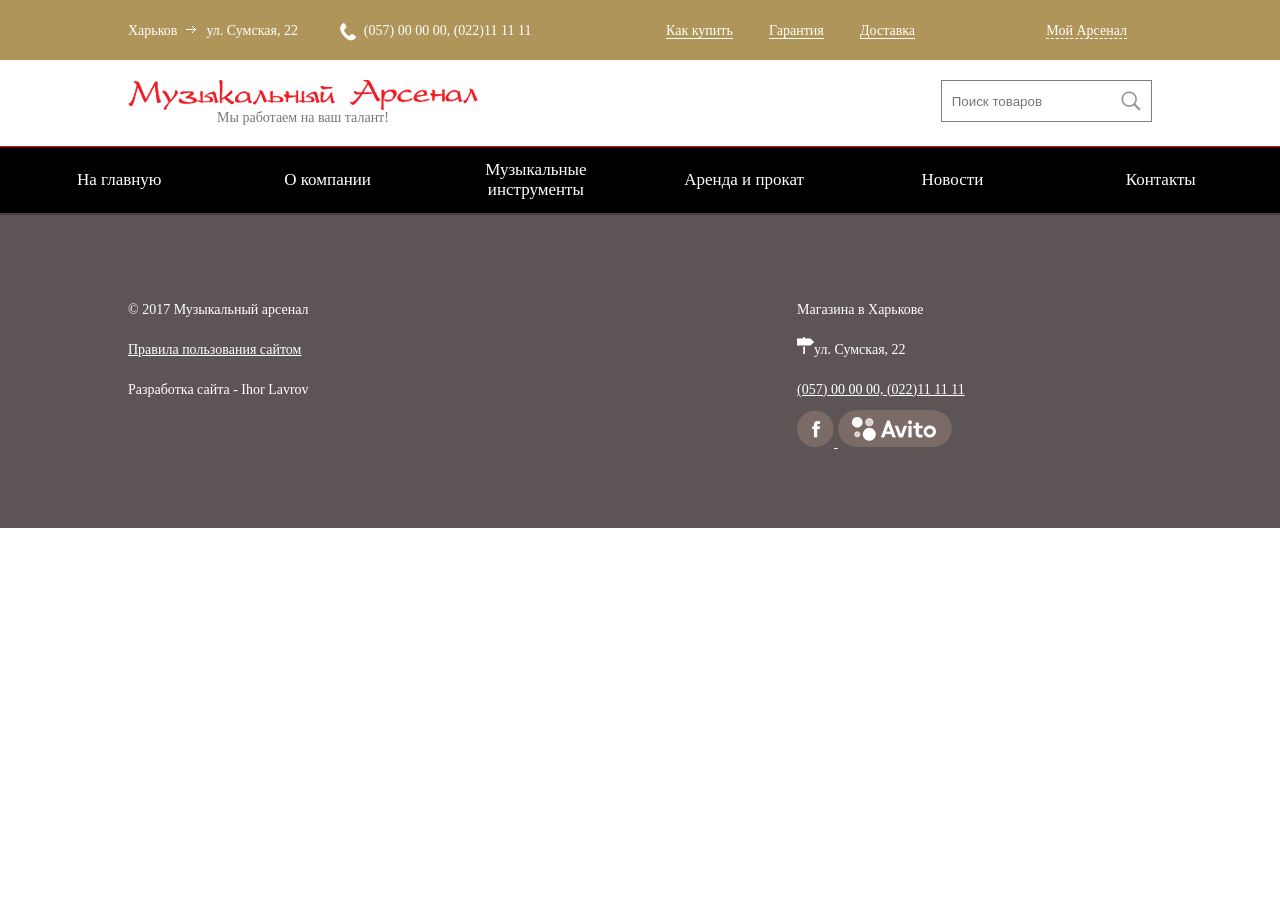
<file: pages/studio.html>
<!DOCTYPE html>
<html>
<head>
    <meta charset="UTF-8">
    <link rel="stylesheet" href="../css/mainStyles.css">
    <link rel="stylesheet" href="../css/headerStyles.css">
    <link rel="stylesheet" href="../css/topMenuStyles.css">
    <link rel="stylesheet" href="../css/footerStyles.css">
    <link rel="stylesheet" href="../css/guitarsStyles.css">
    <link rel="stylesheet" href="../css/media.css">
    <title>Гитары</title>
</head>
<body>
 <header>
        <div class="headerFirstLine">
            <div class="headerInfoHolder">
                <p>Харьков <img src="../img/arrow.png" alt="arrow-image"> ул. Сумская, 22</p>
                <p><img src="../img/phone.png" alt="phone-image">(057) 00 00 00, (022)11 11 11</p>
            </div>
            <nav>
                <ul>
                    <li><a href="howToBuy.html">Как купить</a></li>
                    <li><a href="howToBuy.html">Гарантия</a></li>
                    <li><a href="howToBuy.html">Доставка</a></li>
                </ul>
            </nav>
            <ul>
                <li>Мой Арсенал</li>
            </ul>
        </div>
</header>
<section class="topMenu">
       <div class="logoHolder">
        <a href="../index.html"> <img class="logo" src="../img/logo.png" alt="logo">
        <img  class="miniLogo" src="../img/miniLogo.png" alt=""></a>
        <p>Мы работаем на ваш талант!</p>
        </div>
        <div class="searchHolder">
            <input type="search" size="20" placeholder="Поиск товаров"><img src="../img/searchIcon.png" alt="">
        </div>
        <div class="basket">
            <img src="../img/basket.png" alt="basket">
            <p>Корзина<p>
            <div>25</div>
        </div>
    </section>
<section class="navMenu">
        <nav>
            <ul>
                <li><a href="../index.html">На главную</a></li>
                <li><a href="#"><a href="aboutCompany.html">О компании </a></a>
                </li>
                <li>
                    <a href="musicInstrument.html">Музыкальные инструменты</a>
                    <ul>
                        <li><a href="piano.html">Клавишные</a></li>
                        <li><a href="guitars.html">Гитары</a></li>
                        <li><a href="tube.html">Духовые</a></li>
                    </ul>
                </li>
                <li><a href="events.html">Аренда и прокат</a></li>
                
                <li><a href="news.html">Новости</a></li>
                <li><a href="contacts.html">Контакты</a></li>
            </ul>
        </nav>
</section>
    
<footer>
    <div>
        <p>&copy; 2017 Музыкальный арсенал</p>
        <p><a href="#">Правила пользования сайтом</a></p>
        <p>Разработка сайта - Ihor Lavrov</p>
    </div>
    <div>
        <p>Магазина в Харькове</p>
        <p><img src="../img/adressIcon.png" alt="">ул. Сумская, 22</p>
        <p><a href="http://facebook.com"<img src="img/phoneFooterIcon.png" alt="">(057) 00 00 00, (022)11 11 11</p>
        <p><img class="socialLogo" src="../img/facebookIcon.png" alt=""> <img  class="socialLogo" src="../img/avitoIcon.png" alt=""></p>
    </div>
    <div></div>
    </footer>
</body>
</html>
</file>
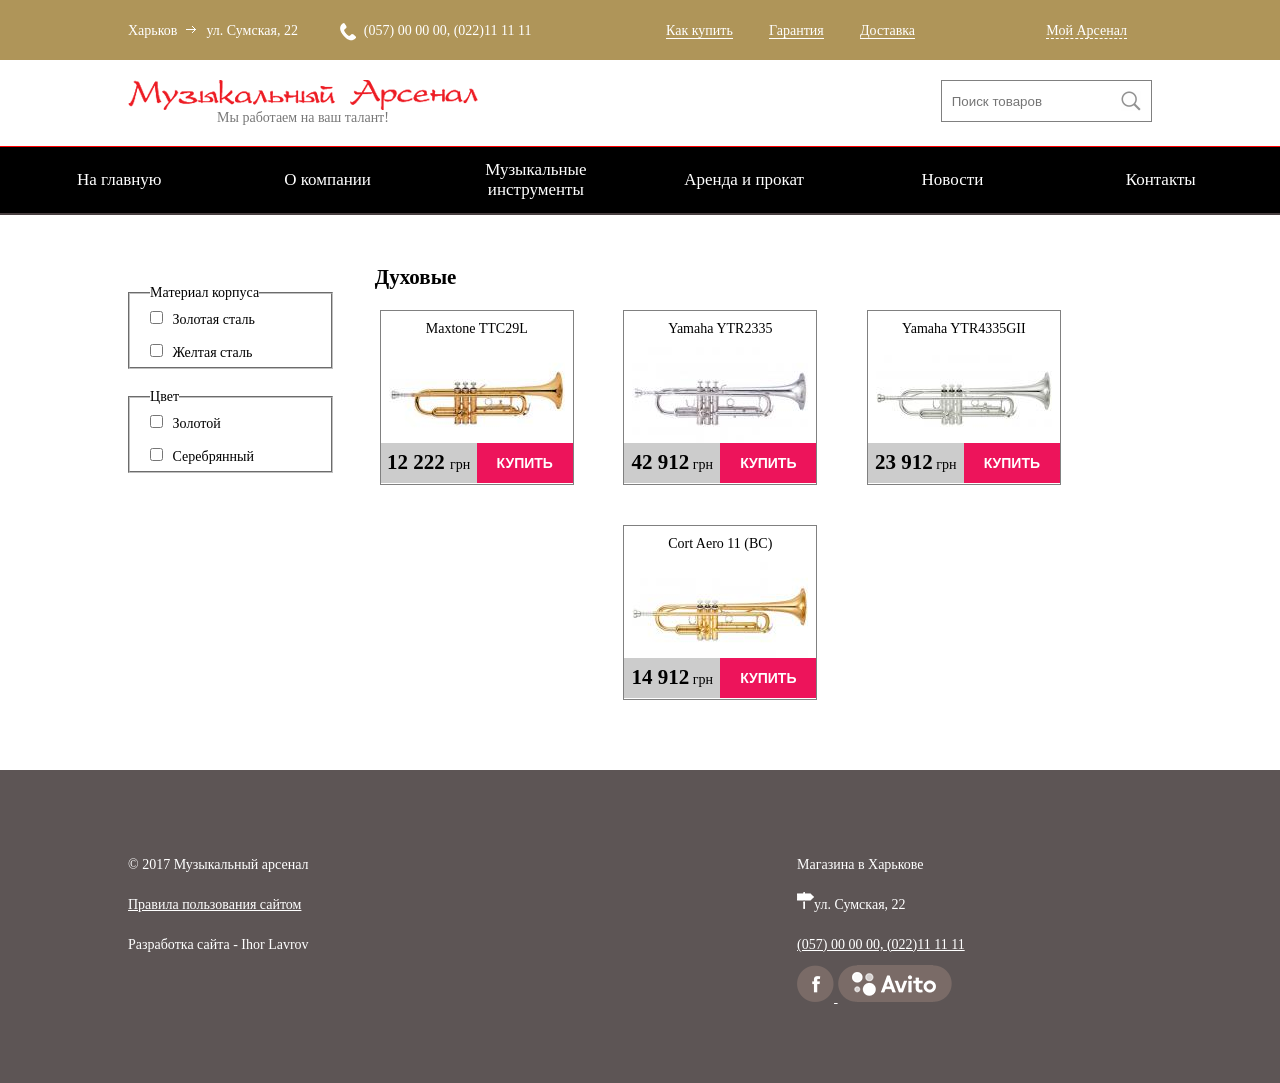
<file: pages/tube.html>
<!DOCTYPE html>
<html>
<head>
    <meta charset="UTF-8">
    <link rel="stylesheet" href="../css/mainStyles.css">
    <link rel="stylesheet" href="../css/headerStyles.css">
    <link rel="stylesheet" href="../css/topMenuStyles.css">
    <link rel="stylesheet" href="../css/footerStyles.css">
    <link rel="stylesheet" href="../css/guitarsStyles.css">
    <link rel="stylesheet" href="../css/media.css">
    <title>Духовые</title>
</head>
<body>
 <header>
        <div class="headerFirstLine">
            <div class="headerInfoHolder">
                <p>Харьков <img src="../img/arrow.png" alt="arrow-image"> ул. Сумская, 22</p>
                <p><img src="../img/phone.png" alt="phone-image">(057) 00 00 00, (022)11 11 11</p>
            </div>
            <nav>
                <ul>
                    <li><a href="howToBuy.html">Как купить</a></li>
                    <li><a href="howToBuy.html">Гарантия</a></li>
                    <li><a href="howToBuy.html">Доставка</a></li>
                </ul>
            </nav>
            <ul>
                <li>Мой Арсенал</li>
            </ul>
        </div>
</header>
<section class="topMenu">
       <div class="logoHolder">
        <a href="../index.html"> <img class="logo" src="../img/logo.png" alt="logo">
        <img  class="miniLogo" src="../img/miniLogo.png" alt=""></a>
        <p>Мы работаем на ваш талант!</p>
        </div>
        <div class="searchHolder">
            <input type="search" size="20" placeholder="Поиск товаров"><img src="../img/searchIcon.png" alt="">
        </div>
        <div class="basket">
            <img src="../img/basket.png" alt="basket">
            <p>Корзина<p>
            <div>25</div>
        </div>
    </section>
<section class="navMenu">
        <nav>
            <ul>
                <li><a href="../index.html">На главную</a></li>
                <li><a href="#"><a href="aboutCompany.html">О компании </a></a>
                </li>
                <li>
                    <a href="musicInstrument.html">Музыкальные инструменты</a>
                    <ul>
                        <li><a href="piano.html">Клавишные</a></li>
                        <li><a href="guitars.html">Гитары</a></li>
                        <li><a href="tube.html">Духовые</a></li>
                    </ul>
                </li>
                <li><a href="events.html">Аренда и прокат</a></li>
                
                <li><a href="news.html">Новости</a></li>
                <li><a href="contacts.html">Контакты</a></li>
            </ul>
        </nav>
</section>
<section class="instrument">
    
    <aside>
        <fieldset>
            <legend>Материал корпуса</legend>
            <div>
               <div>
                    <input type="checkbox" name="37">
                   <label for="37">Золотая сталь</label>
               </div>
                <div>
                    <input type="checkbox" name="49">
                    <label for="49">Желтая сталь</label>
                </div>
            
        </fieldset>
        <fieldset>
            <legend>Цвет</legend>
            <div>
               <div>
                    <input type="checkbox" name="Explorer">
                   <label for="Explorer">Золотой</label>
               </div>
                <div>
                    <input type="checkbox" name="Flying">
                    <label for="Flying">Серебрянный</label>
                </div>
            </div>
        </fieldset>
    </aside>
    <div>
        <h1>Духовые</h1>
        <article class="instrumentShelf">
            <p>Maxtone TTC29L</p>
            <div class="goodsPicture">
                <img src="../img/tube1.jpg" alt="">
            </div>
            <div class="goodsInfo">
                <div>
                    <p><span>12 222 </span> грн</p>
                </div>
               <div>
                    <button>КУПИТЬ</button>
               </div>
            </div>
        </article>
        <article class="instrumentShelf">
            <p>Yamaha YTR2335</p>
            <div class="goodsPicture">
                <img src="../img/tube2.jpg" alt="">
            </div>
            <div class="goodsInfo">
                <div>
                    <p><span>42 912</span> грн</p>
                </div>
               <div>
                    <button>КУПИТЬ</button>
               </div>
            </div>
        </article>
        <article class="instrumentShelf">
            <p>Yamaha YTR4335GII

</p>
            <div class="goodsPicture">
                <img src="../img/tube3.jpg" alt="">
            </div>
             <div class="goodsInfo">
                <div>
                    <p><span>23 912</span> грн</p>
                </div>
               <div>
                    <button>КУПИТЬ</button>
               </div>
            </div>
        </article>
        <article class="instrumentShelf">
            <p>Cort Aero 11 (BC)</p>
            <div class="goodsPicture">
                <img src="../img/tube4.jpg" alt="">
            </div>
            <div class="goodsInfo">
                <div>
                    <p><span>14 912</span> грн</p>
                </div>
               <div>
                    <button>КУПИТЬ</button>
               </div>
            </div>
        </article>
        
    </div>
</section>
<footer>
    <div>
        <p>&copy; 2017 Музыкальный арсенал</p>
        <p><a href="#">Правила пользования сайтом</a></p>
        <p>Разработка сайта - Ihor Lavrov</p>
    </div>
    <div>
        <p>Магазина в Харькове</p>
        <p><img src="../img/adressIcon.png" alt="">ул. Сумская, 22</p>
        <p><a href="http://facebook.com"<img src="img/phoneFooterIcon.png" alt="">(057) 00 00 00, (022)11 11 11</p>
        <p><img class="socialLogo" src="../img/facebookIcon.png" alt=""> <img  class="socialLogo" src="../img/avitoIcon.png" alt=""></p>
    </div>
    <div></div>
    </footer>
</body>
</html>
</file>
<file: css/mainStyles.css>
@font-face{
    font-family: Roboto;
    src: url('../fonts/10479.ttf') format('ttf');
    font-weight: 200;
}
html{
    font-size: 14px;
    font-family: Tahoma;
}
*{
    margin:0;
    padding: 0;
}
a{
    text-decoration: none;
    color:white;
    cursor: pointer;
}
</file>
<file: css/headerStyles.css>
header{
    width: 100%;
    background-color: #af9559;
}
.headerFirstLine{
    width: auto;
    padding: 20px 10% 17px 10%;
    color:white;
}
.headerInfoHolder>p, nav, .headerInfoHolder{
    display: inline-block;
}
.headerInfoHolder{
    min-width: 49%;
    font-size: 1rem;
}
.headerInfoHolder>p:nth-child(2){
    margin-left: 6.6666%;
}
.headerInfoHolder>p>img{
    vertical-align: middle;
}
.headerFirstLine>nav{
    
}
.headerFirstLine>nav{
    width: 40%;
    min-width: 33.333333%;
}
.headerFirstLine>nav>ul{
    display: inline-block;
    width: 80%;    
}
.headerFirstLine>ul{
    display: inline-block;
    width: 10%;
    font-size: 1rem;
}
.headerFirstLine>ul>li{
    display: inline;
    border-bottom: 1px dashed white;

}
.headerFirstLine>nav>ul>li{
    display: inline;
    margin-left: 10%;
    border-bottom: 1px solid white;
    font-size: 1rem;
}
</file>
<file: css/topMenuStyles.css>
.topMenu{
    padding:20px 10%;
    border-bottom: 1px solid red;
}
.topMenu>div{
      display: inline-block;
      vertical-align: middle;
}
.logoHolder{
    text-align: center;
    color:#777777;
}
.topMenu>div.searchHolder{
        margin: 0 0 0 5%;
        border: 1px solid grey;
        padding: 0 1%;
        float: right;
}   
.topMenu>div>input{
    height: 40px;
    border:none;
    outline: none;
}
.searchHolder>img{
    margin-top: 10px;
    vertical-align: top;
}
.logo{
    display: block;
}
.miniLogo{
    display:none;
}
.basket{
    min-width: 150px;
    width: 15%;
    float: right;
    padding:  1%;
    border: 1px solid grey;
    background-color: #f1f1f1;
    font-size: 1rem;
    vertical-align: middle;
    min-height: 46px;
    -webkit-box-sizing: border-box;
       -moz-box-sizing: border-box;
            box-sizing: border-box;
    display: none !important;
}

.basket>div,.basket>p, .basket>img{
    display: inline-block;
    vertical-align: middle;
}
.basket>div{
    margin-left: 10%;
    padding: 1.8%;
    text-align: center;
    color:white;
    width: 15%;
    background-color: #c19d47;
    -webkit-border-radius: 50%;
            border-radius: 50%;
}
.navMenu{
    
}
.navMenu>nav{
    width:100%;
}
.navMenu>nav>ul{
    position: relative;
    width: 100%;
    text-align: center;
    
    background: #000;
    border-bottom: 2px solid #483f40;
}
.navMenu>nav>ul>li{
    display: inline-block;
    margin:0 auto;
    font-size: 1.214rem ;
    font-weight: 200;
    color: white;
    width: 15%;
    text-align: center;
    vertical-align: middle;
    border-radius: 50%;
    padding: 1% 0.5%;
    position: relative;
}
.navMenu>nav>ul>li>a{
    color:white;
    width: 100%;
}
.navMenu>nav>ul>li>a:hover{
    color: #C1A25A;
    
}
.navMenu>nav>ul>li>ul>li{
      color: #C1A25A;
}
.navMenu>nav>ul>li:hover ul{
    left:0;
    opacity: 1;
}
.navMenu>nav>ul>li>ul{
    position: absolute;
    -webkit-border-radius: 10%;
            border-radius: 10%;
    background: rgba(0,0,0,0.5);
    width:100%;
    top: 60px;
    color: black;
    left: -999999px;
    height: 200px;
    z-index:12;
    opacity: 0;
    -webkit-transition: all 0.2s;
       -moz-transition: all 0.2s;
        -ms-transition: all 0.2s;
         -o-transition: all 0.2s;
            transition: all 0.2s;
}
.navMenu>nav>ul>li>ul>li{
    display: block;
    text-align: center;
    width: 100%;
    padding: 20px 10% 20px 3%;
}
.navMenu>nav>ul>li>ul>li>img{
     margin-right: 20px;
}
.navMenu>nav>ul>li>ul>li>a{
    color:white;
   margin-right: 20px;
}
</file>
<file: css/footerStyles.css>
footer{
    width:80%;
    background: #5d5555;
    padding: 70px 10%;
    color:white;
}
footer>div{
    display: inline-block;
    vertical-align: top;
    width:30%;
    line-height: 30px;
    min-width: 115px;
}
footer>div:nth-child(1){
    
}
footer>div>p{
    margin-top: 10px;
}
footer>div:nth-child(2){
    margin-left: 35%;
    
}

.socialLogo{
    margin-top:5px;
}
footer a{
    text-decoration: underline;
}
.noUnderline{
    text-decoration: none;
}
</file>
<file: css/slider.css>
#slider{
    position: relative;
    height: 460px;
    text-align: center;
    list-style-type:none ;
    background: #6d727d;
}
.slide{
    position:absolute;
    left:0px;
    top: 0px;
    width: 100%;
    height:100%;
    opacity:0;
    color:white;
    z-index: 1;
    -webkit-transition: all 2s;
       -moz-transition: all 2s;
        -ms-transition: all 2s;
         -o-transition: all 2s;
            transition: all 2s;
   
}
.slide:nth-child(1){
    background: url('../img/slide1.png')no-repeat;
    background-size: cover;
}
.slide:nth-child(2){
     background: url('../img/slide2.png')no-repeat;
    background-size: cover;
}
.showing{
    opacity:1;
    z-index:2;
}
.textHolder{
    width: 38.33%;
    text-align:left;
    position: relative;
    top: 190px;
    left: 55%;
    margin:0;
}
.easyText{
    font-size: 1.214rem;
    opacity: 0.5;
}
.textHolder>h2{
    font-family: Roboto;
    font-weight: 200;
    font-size: 2.8571rem;
    opacity: 0.5;
    margin: 10px 0;
}
.textHolder>p{
    line-height: 25px;
}

#slider>input{
    position: relative;
    display: inline-block;
    margin: 400px 1%;
    z-index: 10;
    cursor: pointer;
}
</file>
<file: css/salesStyles.css>
.sales{
    padding: 100px 10px;
}
.sales>h1{
    font-family: Roboto;
    font-weight: 200;
    text-align: center;
    font-size: 2.8571rem;
    color: #503737;
    margin-bottom: 50px;
}
.salesArrow{
    width:10%;
    height: 500px;
    display: inline-flex;
    -webkit-justify-content: center;
            justify-content: center;
    -webkit-align-items: center;
            align-items: center;
}
.salesArrow>img{
    display: block;
    min-height: 1%;
}
.tableHolder{
    width:79%;
    vertical-align: top;
    display: inline-block;
}
.tableHolder>table{
    width: auto;
    border-collapse: collapse;
}
.tableHolder>table>tbody>tr>td{
    width: 25%;
    border: 1px solid grey;
    
}
.tableHolder>table>tbody>tr>td:hover{
    width: 25%;
    border: 1px solid grey;
    outline: black solid 5px ;
    outline-style: outset;
}
.tableHolder>table>tbody>tr>td>figure{
    display: flex;
    width:100%;
    height: 355px;
    text-align: center;
    -webkit-justify-content: center;
            justify-content: center;
    -webkit-align-items: center;
            align-items: center;
}
.tableHolder>table>tbody>tr>td>figure>img{
    display:block;
    vertical-align: middle;
    
}
.tableHolder>table>tbody>tr>td>div{
    width: auto;
    height: 140px;
    text-align: center;
    padding: 0 10%;
}
.tableHolder>table>tbody>tr>td>div>h5{
    font-size: 1.1428rem;
    color:#444444;
}
.tableHolder>table>tbody>tr>td>div>p{
    margin-top: 10px;
    font-size: 0.8572rem;
    margin-bottom: 10px;
}
.tableHolder>table>tbody>tr>td>div>h4{
    color: #E73939;
    font-size: 1.2857rem;
}
.tableHolder>table>tbody>tr>td>div>h4>span{
    color: black;
    font-size: 1rem;
    text-decoration: line-through;
}
.visibleText{
    display: block;
}
.hiddenText{
    display: none;
}
</file>
<file: css/media.css>
@media screen and (min-width: 200px) and (max-width:527px) {
    html{
        font-size: 9px;
    }
    .navMenu>nav>ul>li{
        min-width: 60px;
    }
    .logoHolder>a>img.miniLogo{
        display: block;
    }
    .logoHolder>a>img.logo{
        display: none;
    }
     .searchHolder{
        display: none !important;
    }
    .headerFirstLine{
        padding: 20px 3%;
        text-align: center;
    }
    .headerInfoHolder{
        min-width: 25%;
    }
    .headerFirstLine>nav{
        width: 50%;
       display: block;
       margin: 5px auto;
    }
    .headerFirstLine>nav>ul>li{
        margin:0;
    }
    .headerFirstLine>ul{
        display: block;
         width: 50%;
         margin:0 auto
    }
    .headerFirstLine>nav>ul>li:nth-child(2){
       display:none;
   }.headerFirstLine>nav>ul>li:nth-child(3){
       display:none;
   }
   .headerInfoHolder>p:nth-child(2){
       display:none !important;
   }
      .topMenu{
        text-align: center;
    }

    .tableHolder,.salesArrow,.textHolder,#slider{
       display: none;
    }
      .hiddenText{
        display: block;
    }
    .hiddenText>a{
        color:blue;
    }
    .visibleText{
        display: none;
    }
    .sales{
        padding: 20px 3%;
    }
    .navMenu>nav>ul>li{
        display: block;
        width: 50%;
    }
     .navMenu>nav>ul>li:hover ul{
        left:-9999999px;
         opacity: 0;
     }
     .socialLogo{
        display: none;
    }
    footer{
        text-align: center;
        padding: 20px 10%;
    }
    footer>div{
        width: 60%;
    }
    footer>div:nth-child(2){
        display: block;
        margin:auto;
    }
   .imageGallery, .video{
       display: none;
   }
    .chooseInstrument>h1{
        margin: 10px 10%;
    }
     .chooseInstrument>table{
       margin-top:10px ;
       margin-bottom: 10px;
   }
    .chooseInstrument>table>tbody>tr>td{
        height:120px;
    }
    .chooseInstrument>table>tbody>tr>td>div{
        height:80px;
    }
   .chooseInstrument>table>tbody>tr>td>a>p{
       margin-top:0;
   }
   .instrument>aside{
       display: none;
   }
   .instrument>div,.instrument>div>article{
       width: 100%;
   }
   .inlineText{
    margin:0;
    }
    .listDelivery>li>ul {
      padding-left: 8%;
    }
     footer>div{
      width: 100%;
      margin: 0 auto !important;
      text-align: center;
    }
}
@media screen and (min-width: 527px) and (max-width:600px) {
    html{
        font-size: 12px;
    }
     .navMenu>nav>ul>li{
        display: block;
        width: 50%;
    }
     .headerFirstLine>ul{
        min-width: 30%;
    }
     .searchHolder{
        display: none !important;
    }
    .headerInfoHolder{
        min-width: 25%;
    }
    .headerFirstLine>nav{
        min-width:25%;
        width: 25%;
    }
   
   .headerInfoHolder>p:nth-child(2),.video{
       display:none !important;
   }
    .topMenu{
        text-align: center;
    }
    
    .tableHolder,.salesArrow,.textHolder,#slider{
       display: none;
    }
    .hiddenText{
        display: block;
    }
     .hiddenText>a{
        color:blue
    }
    .visibleText{
        display: none;
    }
    .sales{
        padding: 20px 3%;
    }
     .navMenu>nav>ul>li:hover ul{
        left:-9999999px;
         opacity: 0;
     }
     .navMenu>nav>ul>li>ul>li{
         padding-top: 2px;
     }
     .socialLogo{
        display: none;
    }
     .headerFirstLine>nav>ul>li:nth-child(2){
       display:none;
   }.headerFirstLine>nav>ul>li:nth-child(3){
       display:none;
   }
   .imageGallery{
       display: none;
   }
   .chooseInstrument>h1{
        margin: 10px 10%;
    }
     .chooseInstrument>table{
       margin-top:10px ;
       margin-bottom: 10px;
   }
    .chooseInstrument>table>tbody>tr>td{
        height:200px;
    }
    .chooseInstrument>table>tbody>tr>td>div{
        height:120px;
    }
   .chooseInstrument>table>tbody>tr>td>a>p{
       margin-top:0;
   }
   .inlineText{
    margin:0;
    }
    .listDelivery>li>ul {
      padding-left: 8%;
    }
     footer>div{
      width: 100%;
      margin: 0 auto !important;
      text-align: center;
    }
 
}
@media screen and (min-width: 600px) and (max-width:717px) {
    html{
        font-size: 12px;
    }
     .headerFirstLine>ul{
        min-width: 20%;
    }
     .searchHolder{
        display: none !important;
    }
    .headerInfoHolder{
        min-width: 25%;
    }
    .headerFirstLine>nav{
        min-width: 20%;
    }
   
    .salesArrow{
        width:7%;
    }
   .headerInfoHolder>p:nth-child(2){
       display:none !important;
   }
    .topMenu{
        text-align: center;
    }
     .tableHolder>table>tbody>tr>td:nth-child(4),.video{
        display:none !important;
    }
     .tableHolder>table>tbody>tr>td:nth-child(3){
        display:none !important;
    }
    .tableHolder>table{
        width: 100%;
        margin: auto;
    }
    .textHolder,#slider{
       display: none;
   }
    .sales{
        padding: 20px 3%;
    } .navMenu>nav>ul>li>ul{
        margin:0;
        top:45px;
        padding-top:20px;
        height:130px;
    }
     .navMenu>nav>ul>li>ul>li{
         padding-top: 2px;
         padding-left: 10px;
         padding-right: 0;
         width: 80%;
     }
     .socialLogo{
        display: none;
    }
     .headerFirstLine>nav>ul>li:nth-child(2){
       display:none;
   }.headerFirstLine>nav>ul>li:nth-child(3){
       display:none;
   }
    .chooseInstrument>table>tbody>tr>td{
        height:200px;
    }
    .chooseInstrument>table>tbody>tr>td>div{
        height:120px;
    }
   .chooseInstrument>table>tbody>tr>td>a>p{
       margin-top:0;
   }
   .inlineText{
    margin:0;
    }
  .listDelivery>li>ul {
      padding-left: 8%;
    }
     footer>div{
      width: 100%;
      margin: 0 auto !important;
      text-align: center;
    }
}

@media screen and (min-width: 717px) and (max-width:859px) {
    html{
        font-size: 12px;
    }
     .searchHolder{
        display: none !important;
    }
      .topMenu{
        text-align: center;
    }
    .headerInfoHolder>p:nth-child(2){
       display:none !important;
   }
     .tableHolder>table>tbody>tr>td:nth-child(4){
        display:none !important;
    }
     .tableHolder>table>tbody>tr>td:nth-child(3){
        display:none !important;
    }
    .textHolder,#slider{
       display: none;
   }
   .sales{
        padding: 20px 3%;
    }
    .salesArrow{
        width:7%;
    }
    .navMenu>nav>ul>li>ul{
        margin:0;
        top:50px;
        padding-top:20px;
        height:130px;
    }
     .navMenu>nav>ul>li>ul>li{
         padding-top: 2px;
     }
    .socialLogo{
        display: none;
    }
     .headerFirstLine>nav>ul>li:nth-child(2){
       display:none;
   }.headerFirstLine>nav>ul>li:nth-child(3){
       display:none;
   }
    .headerFirstLine>ul{
       min-width: 15%;
   }
     .headerFirstLine>nav{
       width:15%;
       min-width:15%;
   }
    .chooseInstrument>table>tbody>tr>td{
        height:200px;
    }
    .chooseInstrument>table>tbody>tr>td>div{
        height:120px;
    }
   .chooseInstrument>table>tbody>tr>td>a>p{
       margin-top:0;
   }
   .inlineText{
    margin:0;
    }
    .listDelivery>li>ul {
      padding-left: 8%;
    }
    footer>div{
      width: 100%;
      margin: 0 auto !important;
      text-align: center;
    }
}

@media screen and (min-width: 859px) and (max-width:987px) {
    html{

        font-size: 12px;
    }
    .searchHolder{
        display: none !important;
    }
    .topMenu{
        text-align: center;
    }
    .tableHolder>table>tbody>tr>td:nth-child(4){
        display:none !important;
    }
    .textHolder{
       display: none;
   }
   .headerFirstLine>nav{
       width:30%;
   }
    .headerInfoHolder{
       min-width: 380px;
   }
    .headerInfoHolder>p{
        margin:0 !important;
    }
   
    .headerFirstLine>nav>ul>li:nth-child(2){
       display:none;
   }.headerFirstLine>nav>ul>li:nth-child(3){
       display:none;
   }
   .headerFirstLine>ul{
       min-width: 15%;
   }
     .headerFirstLine>nav{
       width:15%;
       min-width:15%;
   }
    

}
@media screen and (min-width: 987px) and (max-width:1200px) {
    html{
        font-size: 12px;
    }
   .textHolder{
       display: none;
   }
    .headerInfoHolder{
       min-width: 380px;
   }
    .headerInfoHolder>p{
        margin:0!important;
    }
     .headerFirstLine>nav{
       width:auto;
       min-width: 303px;
   }

}
@media screen and (min-width: 1262px) and (max-width:1424px) {
    html{
        font-size: 14px;
    }
}
@media screen and (min-width: 1424px) and (max-width:1600px) {
    html{
        font-size: 18px;
    }
    .tableHolder>table>tbody>tr>td>div{
      height:300px;
      vertical-align: middle;
    }
}
</file>
<file: css/aboutCompanyStyles.css>
.companyDescription{
    padding: 20px 10%;
    font-family: Tahoma;
    font-weight: 200;
    background:#f4f3eb;
}
.companyDescription>h1{
    margin:20px 5%;
}
.companyDescription>p{
    line-height: 30px;
}
.companyDescription>div{
    width: 100%;
    text-align: center;
}
.companyDescription>div>img{
    margin: 20px 1%;
  
}
.imageGallery{
    margin: 20px 0;
}
section.companyDescription>div.video{
    width: 60%:
}
</file>
<file: css/contacts.css>
.contacts{
    padding: 50px 10%;
}
.contacts>h1{
    margin: 20px 0;
}
#contactsForm{
    width: 100%;
}
#contactsForm>p{
    margin: 20px 0;
}
#contactsForm>p>label{
    font-size: 1.2rem;
    vertical-align: top;
    display: block;
    margin:5px 0;
}
#contactsForm>p>input{
    font-size:1.2em;
    vertical-align: top;
    -ms-word-wrap: break-word;
        word-wrap: break-word;
}
textarea{
    font-size: 1.2em;
    
}
#Button{
    background: #0af;
    border: none;
    padding:2px 1%;
    font-size: 2rem;
    border: 1px solid black;
}
#Button:hover{
    background-color: #0981c4;
    border: 1px solid black;
    cursor: pointer;
}
</file>
<file: css/guitarsStyles.css>
.instrument{
    padding: 50px 10%;
}
.instrument>aside{
    width: 20%;
    display: inline-block;
}
fieldset{
    margin: 20px 0;
}
legend{
    margin-left: 10%;
}
div>div>input{
    margin: 10px 3% 10px 10%;
}
.instrument>div{
    width: 75%;
    display: inline-block;
    text-align: center;
    vertical-align: top;
}
div>h1{
    text-align:left;
    margin-left: 5%;
}
.instrumentShelf{
    display: inline-block;
    min-width: 185px;
    max-width: 300px;
    width: 25%;
    border: 1px solid grey;
    height: 173px;
    text-align: center;
    font-family: Roboto;
    font-weight: 200;
    vertical-align: top;
    margin: 20px 3%;
}

.instrumentShelf>p{
    margin: 10px 0;
}
.instrumentShelf>.imageIcon{
    margin:0 auto;
}
.instrumentShelf:hover p{
    color:#0099ff
}
.goodsPicture{
    height: 96px;
}
.goodsInfo{
    vertical-align: middle;
        font-size:0;

}
.goodsInfo>div{
    display: inline-flex;
    height: 40px;
    width: 50%;
    border:none;
    margin:0;
    vertical-align: top;
    padding:0;
}
.goodsInfo>div{
    background: #CCC;
    font-size: 1rem;
}
.goodsInfo>div:nth-child(2){
    background:#ed145b;
}
.goodsInfo>div:nth-child(2):hover{
    background:#0099ff;
}
.goodsInfo>div:nth-child(2):hover button{
    background:#0099ff;
}
.goodsInfo>div>p{
    margin: auto;
}
.goodsInfo>div>p>span{
    font-size: 1.5rem;
    font-weight: bold;
}
.goodsInfo>div>button{
    background:#ed145b;
    color:white;
    font-weight: bold;
    font-size: 1rem;
    vertical-align: top;
    margin: auto;
    border:none;
}
filedset{
    margin: 20px 0;
}
</file>
<file: css/events.css>
section.companyDescription{
    background: white;
}
.companyDescription>ul{
    line-height: 30px;
    
}
.eventsList{
    list-style-image: url("../img/checkbox.gif");
    list-style-position: inside;
}
</file>
<file: css/howToBuy.css>
.howToBuy{
    padding: 50px 10%;
}

.howToBuy h2{
    margin: 20px 0;
    font-size: 1.5em;
}
.howToBuy p{
    margin:10px 0;
}
.howToBuy a{
    color: #af9559;
}
.listDelivery{
     list-style-image: url("../img/checkbox.gif");
}
.listDelivery>li>ul{
    padding-left:4%;
    list-style-image: url("../img/checkbox.gif");
}
.howToBuy{
    line-height: 30px;
}
</file>
<file: css/musicInstrumentSyles.css>
.chooseInstrument{
    padding:20px 10%;
    
}
.chooseInstrument>h1{
    font-family: Roboto;
    font-size: 2.5rem;
    font-weight: 200;
    color: #503737;
    text-align: center;
    margin: 50px 10%;
}
.chooseInstrument>table{
    border-collapse: collapse;
    width:100%;
    text-align: center;
    margin: 50px 0;
}
.chooseInstrument>table>tbody>tr>td{
    border: 1px solid grey;
    width: 25%;
    height: 400px;
    padding:0;
}
.chooseInstrument>table>tbody>tr>td>div{
    width: 100%;
    height: 200px;
}
.chooseInstrument>table>tbody>tr>td>div>a>img{
    margin: 20px 2%;
    width: 80%;
}
.chooseInstrument>table>tbody>tr>td>a>p{
    margin-top: 50px;
    font-size: 2rem;
    color: #503737;
    font-family: Roboto;
    font-weight: 200;
}
</file>
<file: css/news.css>
.news{
    padding: 20px 10%;
}
.news>article{
    margin: 50px 0;
}
.news>article>h2{
    margin: 20px 0;
}
.news>article>h2>a{
    font-size: 2rem;
    color: #049AFF;
}
.news>article>h2>a:hover{
    color: #337ab7;
    text-decoration: underline;
}
.inline{
    display: inline-block;
    margin: 20px 2% 20px 0;
    vertical-align: top;
}
.inlinePict{
    width:25%;
    min-width: 205px;
}
.inlineText{
    width: 65%;
}
</file>
